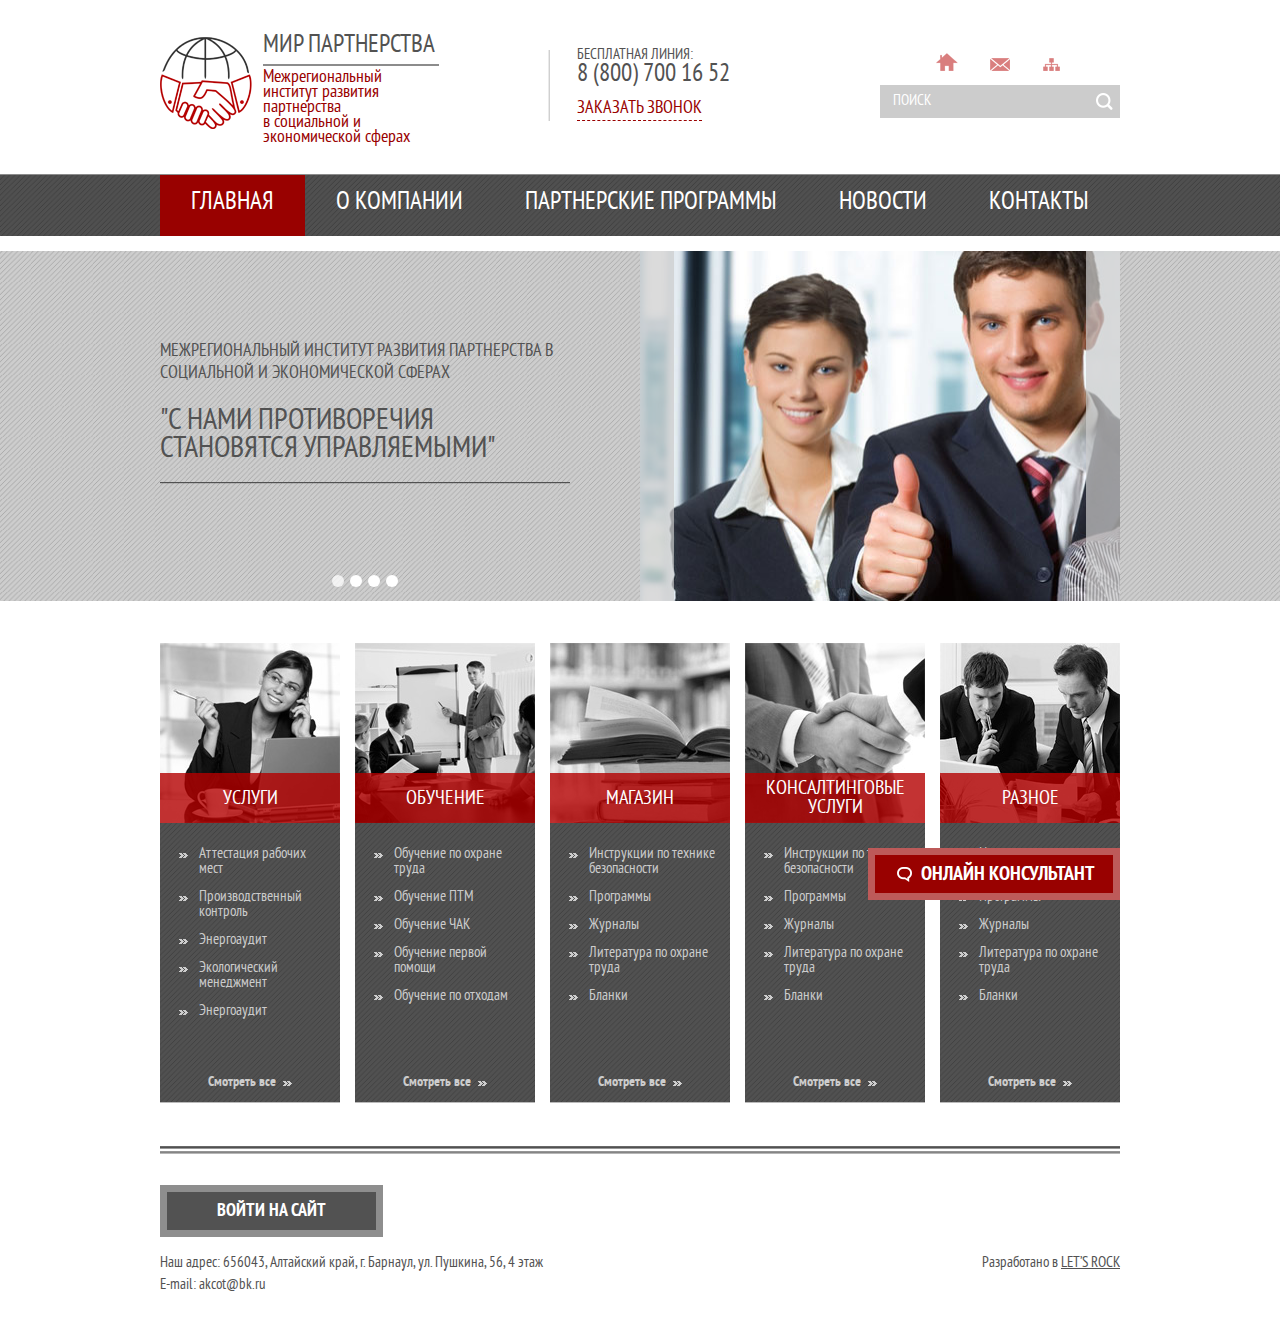
<file: index.html>
﻿<!DOCTYPE html>
<html>
<head>
	<title>Мир партнерства</title>
	<meta http-equiv="content-type" content="text/html; charset=utf-8">
	<link href="./style.css" rel="stylesheet" type="text/css" title="compact">
	<link href="./uniform.css" rel="stylesheet" type="text/css" title="compact">
	<script type="text/javascript" src="./js/jquery.js"></script>
	<script type="text/javascript" src="./js/slides.js"></script>
	<script type="text/javascript" src="./js/uniform.js"></script>
	<script type="text/javascript" src="./js/dynamic.js"></script>
</head>
<body>
	<div class="wrapper">
		<div class="header">
			<a href="#" class="logo">
				<img src="./images/logo.png" width="92" height="92" alt="">
				<h3>Мир партнерства</h3>
				<p>Межрегиональный институт развития партнерства<br> в социальной и экономической сферах</p>
			</a>
			<div class="call">
				<h3><span>Бесплатная линия:</span> 8 (800) 700 16 52</h3>
				<p><a href="#">Заказать звонок</a></p>
			</div>
			<ul class="favicon">
				<li><a href="#"><img src="./images/home_icon.png" width="22" height="18" alt=""></a></li>
				<li><a href="#"><img src="./images/mail_icon.png" width="20" height="13" alt=""></a></li>
				<li><a href="#"><img src="./images/map_icon.png" width="17" height="13" alt=""></a></li>
			</ul>
			<div class="search">
				<p><input type="text" placeholder="Поиск"></p>
				<button class="submit"></button>
			</div>
		</div>
		<div class="menu">
			<ul>
				<li class="active"><a href="#">Главная</a></li>
				<li><a href="#">О компании</a></li>
				<li><a href="#">Партнерские программы</a></li>
				<li><a href="#">Новости</a></li>
				<li><a href="#">Контакты</a></li>
			</ul>
		</div>
		<div class="slider">
			<div>
				<div class="container">
					<div>
						<div class="information">
							<p>Межрегиональный институт развития партнерства в социальной и экономической сферах</p>
							<h3>"С нами противоречия становятся управляемыми"</h3>
						</div>
						<div class="picture">
							<img src="./images/slide1.jpg" width="480" height="350" alt="">
						</div>
					</div>
					<div>
						<div class="information">
							<p>Межрегиональный институт развития партнерства в социальной и экономической сферах</p>
							<h3>"С нами противоречия становятся управляемыми"</h3>
						</div>
						<div class="picture">
							<img src="./images/slide2.jpg" width="480" height="350" alt="">
						</div>
					</div>
					<div>
						<div class="information">
							<p>Межрегиональный институт развития партнерства в социальной и экономической сферах</p>
							<h3>"С нами противоречия становятся управляемыми"</h3>
						</div>
						<div class="picture">
							<img src="./images/slide1.jpg" width="480" height="350" alt="">
						</div>
					</div>
					<div>
						<div class="information">
							<p>Межрегиональный институт развития партнерства в социальной и экономической сферах</p>
							<h3>"С нами противоречия становятся управляемыми"</h3>
						</div>
						<div class="picture">
							<img src="./images/slide2.jpg" width="480" height="350" alt="">
						</div>
					</div>
				</div>
			</div>
		</div>
		<div class="service">
			<div>
				<div>
					<img src="./images/service_picture1.jpg" width="180" height="180" alt="">
					<div><p>Услуги</p></div>
				</div>
				<ul>
					<li><a href="#">Аттестация рабочих мест</a></li>
					<li><a href="#">Производственный контроль</a></li>
					<li><a href="#">Энергоаудит</a></li>
					<li><a href="#">Экологический менеджмент</a></li>
					<li><a href="#">Энергоаудит</a></li>
				</ul>
				<h5><span><a href="#">Смотреть все</a></span></h5>
			</div>
			<div>
				<div>
					<img src="./images/service_picture2.jpg" width="180" height="180" alt="">
					<div><p>Обучение</p></div>
				</div>
				<ul>
					<li><a href="#">Обучение по охране труда</a></li>
					<li><a href="#">Обучение ПТМ</a></li>
					<li><a href="#">Обучение ЧАК</a></li>
					<li><a href="#">Обучение первой помощи</a></li>
					<li><a href="#">Обучение по отходам</a></li>
				</ul>
				<h5><span><a href="#">Смотреть все</a></span></h5>
			</div>
			<div>
				<div>
					<img src="./images/service_picture3.jpg" width="180" height="180" alt="">
					<div><p>Магазин</p></div>
				</div>
				<ul>
					<li><a href="#">Инструкции по технике безопасности</a></li>
					<li><a href="#">Программы</a></li>
					<li><a href="#">Журналы</a></li>
					<li><a href="#">Литература по охране труда</a></li>
					<li><a href="#">Бланки</a></li>
				</ul>
				<h5><span><a href="#">Смотреть все</a></span></h5>
			</div>
			<div>
				<div>
					<img src="./images/service_picture4.jpg" width="180" height="180" alt="">
					<div><p>Консалтинговые услуги</p></div>
				</div>
				<ul>
					<li><a href="#">Инструкции по технике безопасности</a></li>
					<li><a href="#">Программы</a></li>
					<li><a href="#">Журналы</a></li>
					<li><a href="#">Литература по охране труда</a></li>
					<li><a href="#">Бланки</a></li>
				</ul>
				<h5><span><a href="#">Смотреть все</a></span></h5>
			</div>
			<div>
				<div>
					<img src="./images/service_picture5.jpg" width="180" height="180" alt="">
					<div><p>Разное</p></div>
				</div>
				<ul>
					<li><a href="#">Инструкции по технике безопасности</a></li>
					<li><a href="#">Программы</a></li>
					<li><a href="#">Журналы</a></li>
					<li><a href="#">Литература по охране труда</a></li>
					<li><a href="#">Бланки</a></li>
				</ul>
				<h5><span><a href="#">Смотреть все</a></span></h5>
			</div>
		</div>
		<div class="clear"></div>
	</div>
	<div class="footer">
		<button class="enter">Войти на сайт</button>
		<div class="contacts">
			<p>Наш адрес: 656043, Алтайский край, г. Барнаул, ул. Пушкина, 56, 4 этаж</p>
			<p>E-mail: akcot@bk.ru</p>
		</div>
		<p class="author">Разработано в <a href="#">Let’s Rock</a></p>
	</div>
	<button class="consultant"><span>Онлайн консультант</span></button>
	<div class="fade"></div>
	<div class="enter">
		<div>
			<p><a href="#" id="partner"><span>Вход для партнеров</span></a></p>
			<p><a href="#" id="employer"><span>Вход для сотрудников</span></a></p>
			<p><a href="#" id="agent"><span>Вход для агентов</span></a></p>
		</div>
	</div>
	<div class="popup partner">
		<div>
			<h3>Вход для партнеров</h3>
			<p><input type="text" placeholder="Логин"></p>
			<p><input type="text" placeholder="Пароль"></p>
			<h6><a href="#">Забыли пароль?</a></h6>
			<button class="submit"><span>Войти</span></button>
		</div>
	</div>
	<div class="popup employer">
		<div>
			<h3>Вход для сотрудников</h3>
			<p><input type="text" placeholder="Логин"></p>
			<p><input type="text" placeholder="Пароль"></p>
			<h6><a href="#">Забыли пароль?</a></h6>
			<button class="submit"><span>Войти</span></button>
		</div>
	</div>
	<div class="popup agent">
		<div>
			<h3>Вход для агентов</h3>
			<p><input type="text" placeholder="Логин"></p>
			<p><input type="text" placeholder="Пароль"></p>
			<h6><a href="#">Забыли пароль?</a></h6>
			<button class="submit"><span>Войти</span></button>
		</div>
	</div>
	<div class="callme">
		<div>
			<p><span>Как в вам обращаться <em>*</em></span> <input type="text"></p>
			<p>
				<span>Тема обращения <em>*</em></span>
				<select>
					<option></option>
					<option>Тема 1</option>
					<option>Тема 2</option>
				</select>
			</p>
			<p><span>Местонаходжение (регион/район) <em>*</em></span> <textarea cols="60" rows="3"></textarea></p>
			<p><span>Телефон <em>*</em></span> <input type="text"></p>
			<div><button class="submit">Заказать звонок</button></div>
		</div>
	</div>
</body>
</html>
</file>
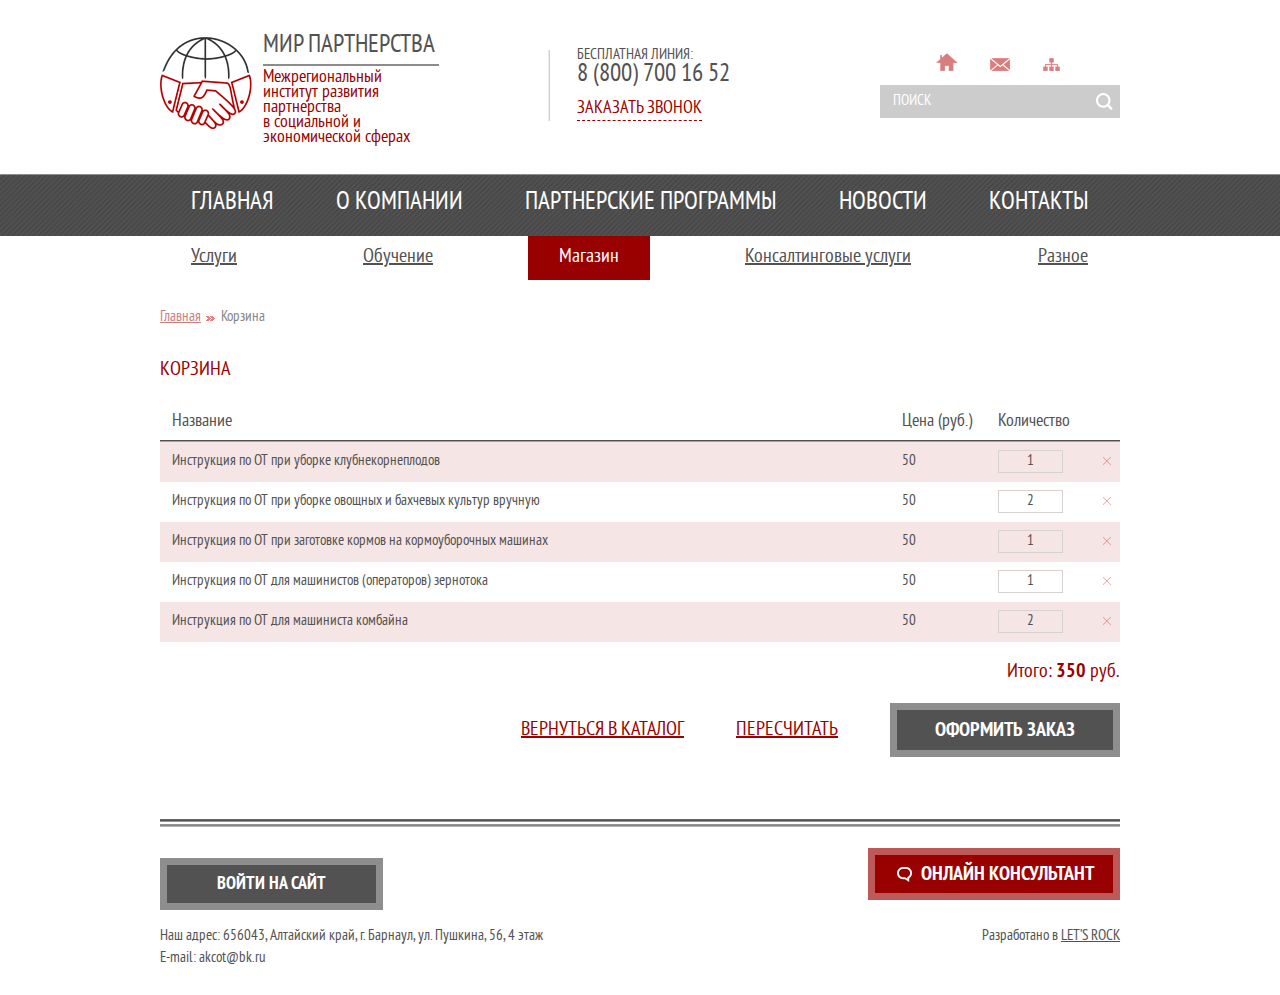
<file: basket.html>
﻿<!DOCTYPE html>
<html>
<head>
	<title>Мир партнерства</title>
	<meta http-equiv="content-type" content="text/html; charset=utf-8">
	<link href="./style.css" rel="stylesheet" type="text/css" title="compact">
	<script type="text/javascript" src="./js/jquery.js"></script>
	<script type="text/javascript" src="./js/dynamic.js"></script>
</head>
<body>
	<div class="wrapper">
		<div class="header">
			<a href="#" class="logo">
				<img src="./images/logo.png" width="92" height="92" alt="">
				<h3>Мир партнерства</h3>
				<p>Межрегиональный институт развития партнерства<br> в социальной и экономической сферах</p>
			</a>
			<div class="call">
				<h3><span>Бесплатная линия:</span> 8 (800) 700 16 52</h3>
				<p><a href="#">Заказать звонок</a></p>
			</div>
			<ul class="favicon">
				<li><a href="#"><img src="./images/home_icon.png" width="22" height="18" alt=""></a></li>
				<li><a href="#"><img src="./images/mail_icon.png" width="20" height="13" alt=""></a></li>
				<li><a href="#"><img src="./images/map_icon.png" width="17" height="13" alt=""></a></li>
			</ul>
			<div class="search">
				<p><input type="text" placeholder="Поиск"></p>
				<button class="submit"></button>
			</div>
		</div>
		<div class="menu">
			<ul>
				<li><a href="#">Главная</a></li>
				<li><a href="#">О компании</a></li>
				<li><a href="#">Партнерские программы</a></li>
				<li><a href="#">Новости</a></li>
				<li><a href="#">Контакты</a></li>
			</ul>
		</div>
		<div class="submenu">
			<ul>
				<li><a href="#">Услуги</a></li>
				<li><a href="#">Обучение</a></li>
				<li class="active"><a href="#">Магазин</a></li>
				<li><a href="#">Консалтинговые услуги</a></li>
				<li><a href="#">Разное</a></li>
			</ul>
		</div>
		<div class="content">
			<ul class="breadcrumbs">
				<li><a href="#">Главная</a></li>
				<li>Корзина</li>
			</ul>
			<h1>Корзина</h1>
			<div class="basket">
				<table>
					<tr>
						<th class="title">Название</th>
						<th class="price">Цена (руб.)</th>
						<th class="quantity">Количество</th>
					</tr>
					<tr>
						<td>Инструкция по ОТ при уборке клубнекорнеплодов</td>
						<td>50</td>
						<td><input type="text" value="1"> <button class="remove"></button></td>
					</tr>
					<tr>
						<td>Инструкция по ОТ при уборке овощных и бахчевых культур вручную</td>
						<td>50</td>
						<td><input type="text" value="2"> <button class="remove"></button></td>
					</tr>
					<tr>
						<td>Инструкция по ОТ при заготовке кормов на кормоуборочных машинах</td>
						<td>50</td>
						<td><input type="text" value="1"> <button class="remove"></button></td>
					</tr>
					<tr>
						<td>Инструкция по ОТ для машинистов (операторов) зернотока</td>
						<td>50</td>
						<td><input type="text" value="1"> <button class="remove"></button></td>
					</tr>
					<tr>
						<td>Инструкция по ОТ для машиниста комбайна</td>
						<td>50</td>
						<td><input type="text" value="2"> <button class="remove"></button></td>
					</tr>
				</table>
				<h2>Итого: <strong>350</strong> руб.</h2>
				<div>
					<div>
						<p><a href="#">Вернуться в каталог</a></p>
						<p><a href="#">Пересчитать</a></p>
						<button class="submit">Оформить заказ</button>
					</div>
				</div>
			</div>
		</div>
		<div class="clear"></div>
	</div>
	<div class="footer">
		<button class="enter">Войти на сайт</button>
		<div class="contacts">
			<p>Наш адрес: 656043, Алтайский край, г. Барнаул, ул. Пушкина, 56, 4 этаж</p>
			<p>E-mail: akcot@bk.ru</p>
		</div>
		<p class="author">Разработано в <a href="#">Let’s Rock</a></p>
	</div>
	<button class="consultant"><span>Онлайн консультант</span></button>
	<div class="fade"></div>
	<div class="enter">
		<div>
			<p><a href="#" id="partner"><span>Вход для партнеров</span></a></p>
			<p><a href="#" id="employer"><span>Вход для сотрудников</span></a></p>
			<p><a href="#" id="agent"><span>Вход для агентов</span></a></p>
		</div>
	</div>
	<div class="popup partner">
		<div>
			<h3>Вход для партнеров</h3>
			<p><input type="text" placeholder="Логин"></p>
			<p><input type="text" placeholder="Пароль"></p>
			<h6><a href="#">Забыли пароль?</a></h6>
			<button class="submit"><span>Войти</span></button>
		</div>
	</div>
	<div class="popup employer">
		<div>
			<h3>Вход для сотрудников</h3>
			<p><input type="text" placeholder="Логин"></p>
			<p><input type="text" placeholder="Пароль"></p>
			<h6><a href="#">Забыли пароль?</a></h6>
			<button class="submit"><span>Войти</span></button>
		</div>
	</div>
	<div class="popup agent">
		<div>
			<h3>Вход для агентов</h3>
			<p><input type="text" placeholder="Логин"></p>
			<p><input type="text" placeholder="Пароль"></p>
			<h6><a href="#">Забыли пароль?</a></h6>
			<button class="submit"><span>Войти</span></button>
		</div>
	</div>
</body>
</html>
</file>
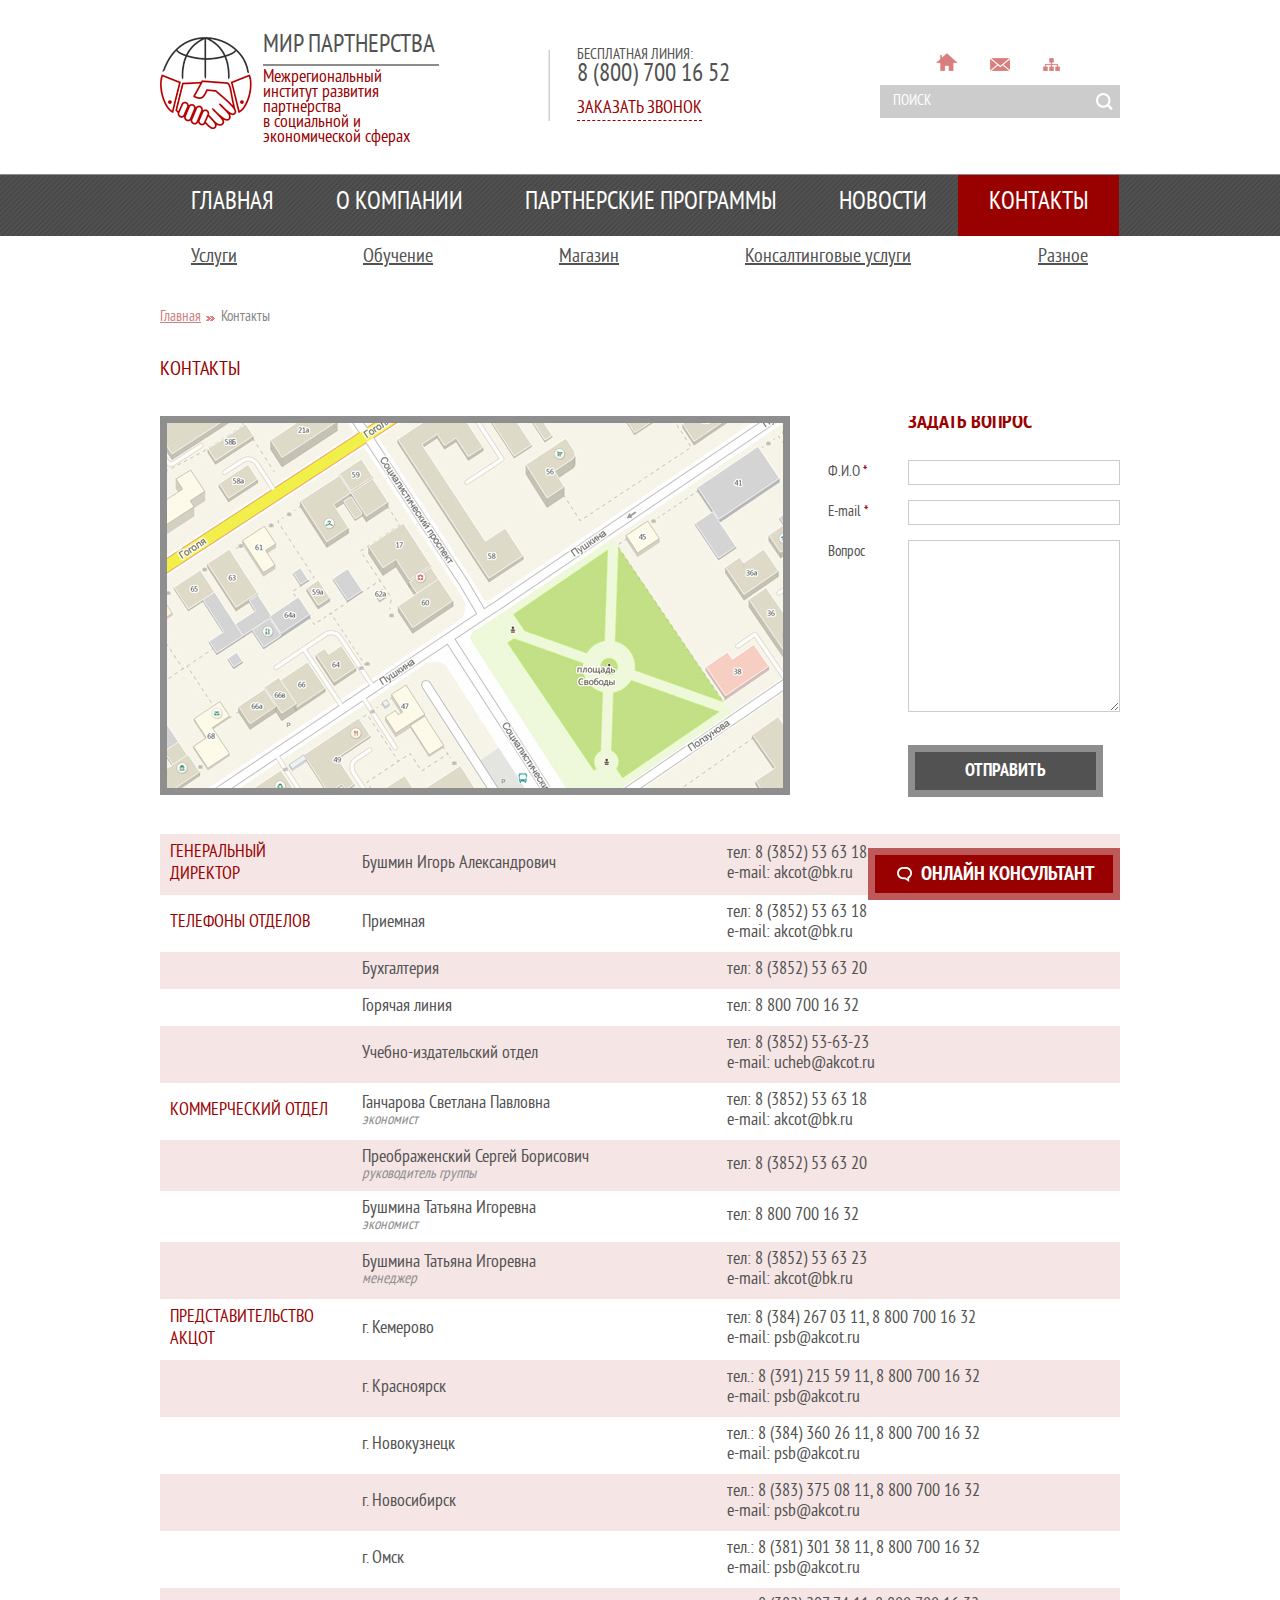
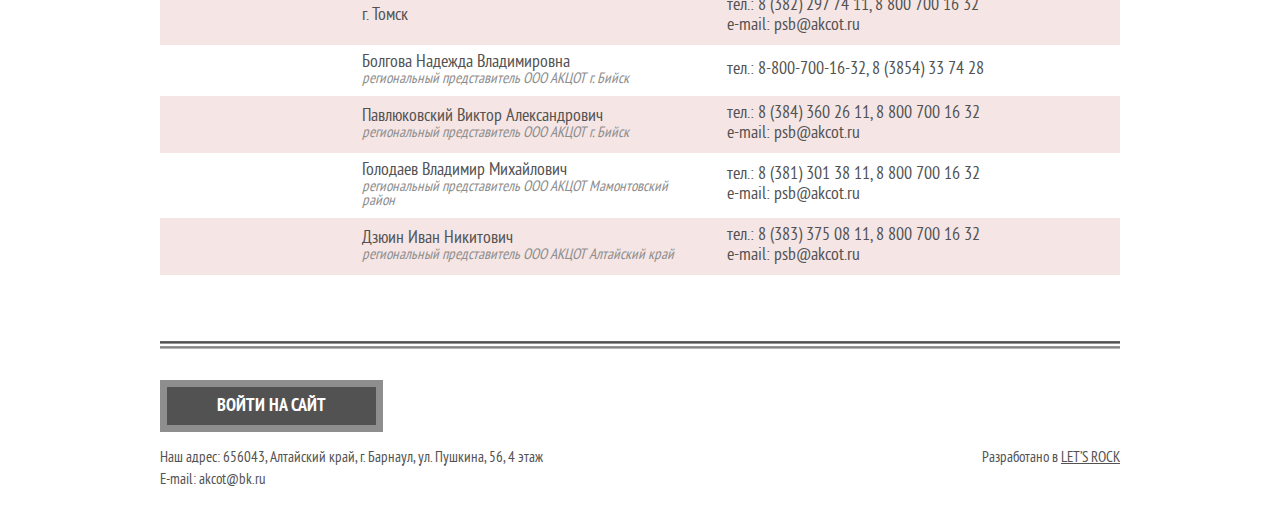
<file: contacts.html>
﻿<!DOCTYPE html>
<html>
<head>
	<title>Мир партнерства</title>
	<meta http-equiv="content-type" content="text/html; charset=utf-8">
	<link href="./style.css" rel="stylesheet" type="text/css" title="compact">
	<script type="text/javascript" src="./js/jquery.js"></script>
	<script type="text/javascript" src="./js/dynamic.js"></script>
</head>
<body>
	<div class="wrapper">
		<div class="header">
			<a href="#" class="logo">
				<img src="./images/logo.png" width="92" height="92" alt="">
				<h3>Мир партнерства</h3>
				<p>Межрегиональный институт развития партнерства<br> в социальной и экономической сферах</p>
			</a>
			<div class="call">
				<h3><span>Бесплатная линия:</span> 8 (800) 700 16 52</h3>
				<p><a href="#">Заказать звонок</a></p>
			</div>
			<ul class="favicon">
				<li><a href="#"><img src="./images/home_icon.png" width="22" height="18" alt=""></a></li>
				<li><a href="#"><img src="./images/mail_icon.png" width="20" height="13" alt=""></a></li>
				<li><a href="#"><img src="./images/map_icon.png" width="17" height="13" alt=""></a></li>
			</ul>
			<div class="search">
				<p><input type="text" placeholder="Поиск"></p>
				<button class="submit"></button>
			</div>
		</div>
		<div class="menu">
			<ul>
				<li><a href="#">Главная</a></li>
				<li><a href="#">О компании</a></li>
				<li><a href="#">Партнерские программы</a></li>
				<li><a href="#">Новости</a></li>
				<li class="active"><a href="#">Контакты</a></li>
			</ul>
		</div>
		<div class="submenu">
			<ul>
				<li><a href="#">Услуги</a></li>
				<li><a href="#">Обучение</a></li>
				<li><a href="#">Магазин</a></li>
				<li><a href="#">Консалтинговые услуги</a></li>
				<li><a href="#">Разное</a></li>
			</ul>
		</div>
		<div class="content">
			<ul class="breadcrumbs">
				<li><a href="#">Главная</a></li>
				<li>Контакты</li>
			</ul>
			<h1>Контакты</h1>
			<div class="map">
				<div class="view">
					<img src="./images/map.jpg" width="616" height="365" alt="">
				</div>
				<div class="ask">
					<h3>Задать вопрос</h3>
					<p><span>Ф.И.О <em>*</em></span> <input type="text"></p>
					<p><span>E-mail <em>*</em></span> <input type="text"></p>
					<p><span>Вопрос</span> <textarea cols="80"></textarea></p>
					<button class="submit">Отправить</button>
				</div>
			</div>
			<table class="contacts">
				<tr>
					<th class="title">Генеральный директор</th>
					<td class="name">Бушмин Игорь Александрович</td>
					<td class="data">
						<span>тел: 8 (3852) 53 63 18</span>
						<span>e-mail: akcot@bk.ru</span>
					</td>
				</tr>
				<tr>
					<th class="title">Телефоны отделов</th>
					<td class="name">Приемная</td>
					<td class="data">
						<span>тел: 8 (3852) 53 63 18</span>
						<span>e-mail: akcot@bk.ru</span>
					</td>
				</tr>
				<tr>
					<th class="title"></th>
					<td class="name">Бухгалтерия</td>
					<td class="data">
						<span>тел: 8 (3852) 53 63 20</span>
					</td>
				</tr>
				<tr>
					<th class="title"></th>
					<td class="name">Горячая линия</td>
					<td class="data">
						<span>тел: 8 800 700 16 32</span>
					</td>
				</tr>
				<tr>
					<th class="title"></th>
					<td class="name">Учебно-издательский отдел</td>
					<td class="data">
						<span>тел: 8 (3852) 53-63-23</span>
						<span>e-mail: ucheb@akcot.ru</span>
					</td>
				</tr>
				<tr>
					<th class="title">Коммерческий отдел</th>
					<td class="name">Ганчарова Светлана Павловна <em>экономист</em></td>
					<td class="data">
						<span>тел: 8 (3852) 53 63 18</span>
						<span>e-mail: akcot@bk.ru</span>
					</td>
				</tr>
				<tr>
					<th class="title"></th>
					<td class="name">Преображенский Сергей Борисович <em>руководитель группы</em></td>
					<td class="data">
						<span>тел: 8 (3852) 53 63 20</span>
					</td>
				</tr>
				<tr>
					<th class="title"></th>
					<td class="name">Бушмина Татьяна Игоревна <em>экономист</em></td>
					<td class="data">
						<span>тел: 8 800 700 16 32</span>
					</td>
				</tr>
				<tr>
					<th class="title"></th>
					<td class="name">Бушмина Татьяна Игоревна <em>менеджер</em></td>
					<td class="data">
						<span>тел: 8 (3852) 53 63 23</span>
						<span>e-mail: akcot@bk.ru</span>
					</td>
				</tr>
				<tr>
					<th class="title">Представительство Акцот</th>
					<td class="name">г. Кемерово</td>
					<td class="data">
						<span>тел: 8 (384) 267 03 11, 8 800 700 16 32</span>
						<span>e-mail: psb@akcot.ru</span>
					</td>
				</tr>
				<tr>
					<th class="title"></th>
					<td class="name">г. Красноярск</td>
					<td class="data">
						<span>тел.: 8 (391) 215 59 11, 8 800 700 16 32</span>
						<span>e-mail: psb@akcot.ru</span>
					</td>
				</tr>
				<tr>
					<th class="title"></th>
					<td class="name">г. Новокузнецк</td>
					<td class="data">
						<span>тел.: 8 (384) 360 26 11, 8 800 700 16 32</span>
						<span>e-mail: psb@akcot.ru</span>
					</td>
				</tr>
				<tr>
					<th class="title"></th>
					<td class="name">г. Новосибирск</td>
					<td class="data">
						<span>тел.: 8 (383) 375 08 11, 8 800 700 16 32</span>
						<span>e-mail: psb@akcot.ru</span>
					</td>
				</tr>
				<tr>
					<th class="title"></th>
					<td class="name">г. Омск</td>
					<td class="data">
						<span>тел.: 8 (381) 301 38 11, 8 800 700 16 32</span>
						<span>e-mail: psb@akcot.ru</span>
					</td>
				</tr>
				<tr>
					<th class="title"></th>
					<td class="name">г. Томск</td>
					<td class="data">
						<span>тел.: 8 (382) 297 74 11, 8 800 700 16 32</span>
						<span>e-mail: psb@akcot.ru</span>
					</td>
				</tr>
				<tr>
					<th class="title"></th>
					<td class="name">Болгова Надежда Владимировна <em>региональный представитель ООО АКЦОТ г. Бийск</em></td>
					<td class="data">
						<span>тел.: 8-800-700-16-32, 8 (3854) 33 74 28</span>
					</td>
				</tr>
				<tr>
					<th class="title"></th>
					<td class="name">Павлюковский Виктор Александрович <em>региональный представитель ООО АКЦОТ г. Бийск</em></td>
					<td class="data">
						<span>тел.: 8 (384) 360 26 11, 8 800 700 16 32</span>
						<span>e-mail: psb@akcot.ru</span>
					</td>
				</tr>
				<tr>
					<th class="title"></th>
					<td class="name">Голодаев Владимир Михайлович <em>региональный представитель ООО АКЦОТ Мамонтовский район</em></td>
					<td class="data">
						<span>тел.: 8 (381) 301 38 11, 8 800 700 16 32</span>
						<span>e-mail: psb@akcot.ru</span>
					</td>
				</tr>
				<tr>
					<th class="title"></th>
					<td class="name">Дзюин Иван Никитович <em>региональный представитель ООО АКЦОТ Алтайский край</em></td>
					<td class="data">
						<span>тел.: 8 (383) 375 08 11, 8 800 700 16 32</span>
						<span>e-mail: psb@akcot.ru</span>
					</td>
				</tr>
			</table>
		</div>
		<div class="clear"></div>
	</div>
	<div class="footer">
		<button class="enter">Войти на сайт</button>
		<div class="contacts">
			<p>Наш адрес: 656043, Алтайский край, г. Барнаул, ул. Пушкина, 56, 4 этаж</p>
			<p>E-mail: akcot@bk.ru</p>
		</div>
		<p class="author">Разработано в <a href="#">Let’s Rock</a></p>
	</div>
	<button class="consultant"><span>Онлайн консультант</span></button>
	<div class="fade"></div>
	<div class="enter">
		<div>
			<p><a href="#" id="partner"><span>Вход для партнеров</span></a></p>
			<p><a href="#" id="employer"><span>Вход для сотрудников</span></a></p>
			<p><a href="#" id="agent"><span>Вход для агентов</span></a></p>
		</div>
	</div>
	<div class="popup partner">
		<div>
			<h3>Вход для партнеров</h3>
			<p><input type="text" placeholder="Логин"></p>
			<p><input type="text" placeholder="Пароль"></p>
			<h6><a href="#">Забыли пароль?</a></h6>
			<button class="submit"><span>Войти</span></button>
		</div>
	</div>
	<div class="popup employer">
		<div>
			<h3>Вход для сотрудников</h3>
			<p><input type="text" placeholder="Логин"></p>
			<p><input type="text" placeholder="Пароль"></p>
			<h6><a href="#">Забыли пароль?</a></h6>
			<button class="submit"><span>Войти</span></button>
		</div>
	</div>
	<div class="popup agent">
		<div>
			<h3>Вход для агентов</h3>
			<p><input type="text" placeholder="Логин"></p>
			<p><input type="text" placeholder="Пароль"></p>
			<h6><a href="#">Забыли пароль?</a></h6>
			<button class="submit"><span>Войти</span></button>
		</div>
	</div>
</body>
</html>
</file>
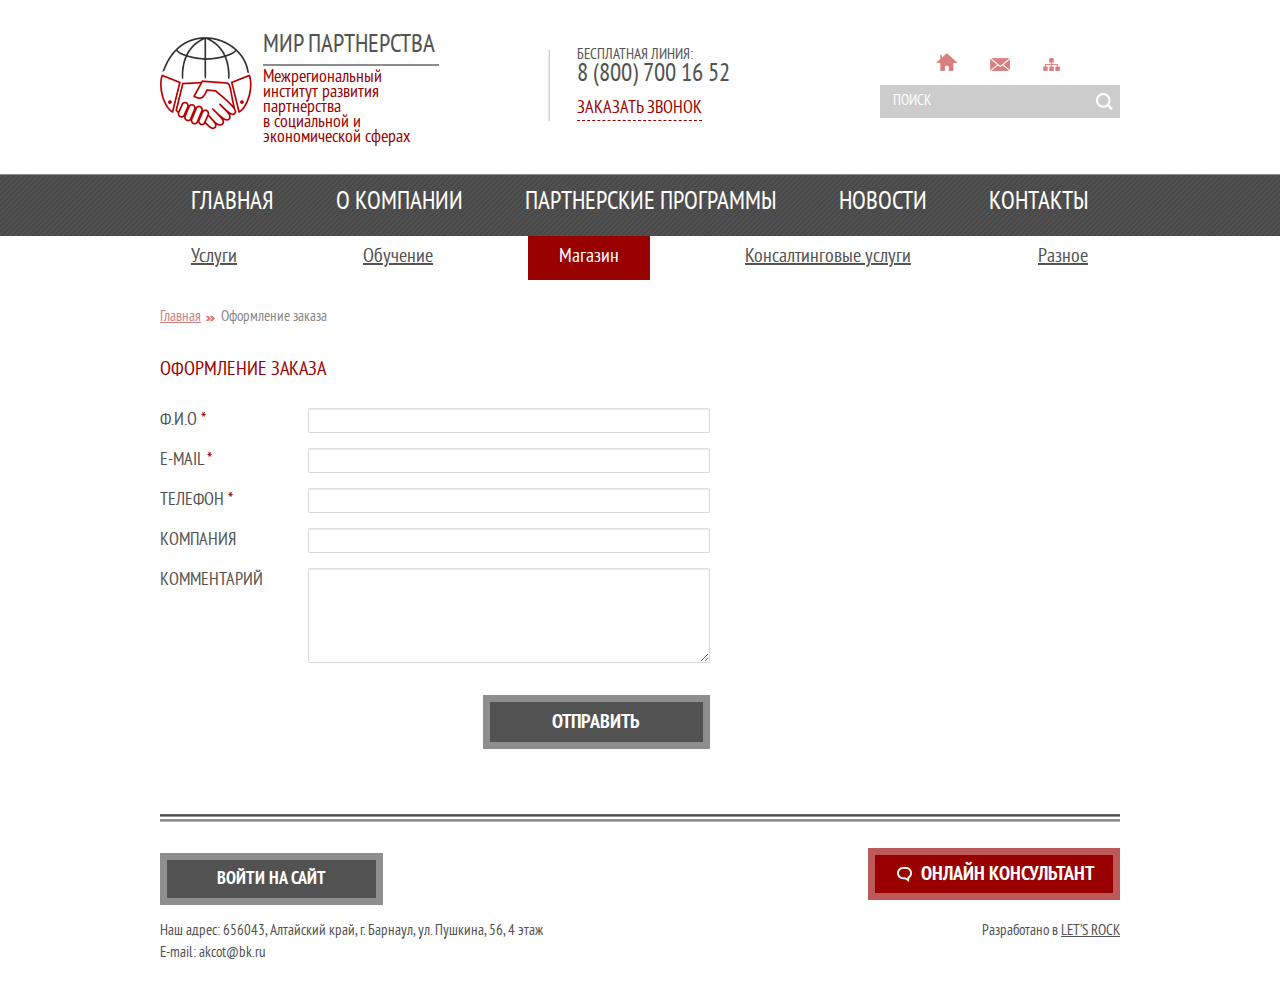
<file: form.html>
﻿<!DOCTYPE html>
<html>
<head>
	<title>Мир партнерства</title>
	<meta http-equiv="content-type" content="text/html; charset=utf-8">
	<link href="./style.css" rel="stylesheet" type="text/css" title="compact">
	<script type="text/javascript" src="./js/jquery.js"></script>
	<script type="text/javascript" src="./js/dynamic.js"></script>
</head>
<body>
	<div class="wrapper">
		<div class="header">
			<a href="#" class="logo">
				<img src="./images/logo.png" width="92" height="92" alt="">
				<h3>Мир партнерства</h3>
				<p>Межрегиональный институт развития партнерства<br> в социальной и экономической сферах</p>
			</a>
			<div class="call">
				<h3><span>Бесплатная линия:</span> 8 (800) 700 16 52</h3>
				<p><a href="#">Заказать звонок</a></p>
			</div>
			<ul class="favicon">
				<li><a href="#"><img src="./images/home_icon.png" width="22" height="18" alt=""></a></li>
				<li><a href="#"><img src="./images/mail_icon.png" width="20" height="13" alt=""></a></li>
				<li><a href="#"><img src="./images/map_icon.png" width="17" height="13" alt=""></a></li>
			</ul>
			<div class="search">
				<p><input type="text" placeholder="Поиск"></p>
				<button class="submit"></button>
			</div>
		</div>
		<div class="menu">
			<ul>
				<li><a href="#">Главная</a></li>
				<li><a href="#">О компании</a></li>
				<li><a href="#">Партнерские программы</a></li>
				<li><a href="#">Новости</a></li>
				<li><a href="#">Контакты</a></li>
			</ul>
		</div>
		<div class="submenu">
			<ul>
				<li><a href="#">Услуги</a></li>
				<li><a href="#">Обучение</a></li>
				<li class="active"><a href="#">Магазин</a></li>
				<li><a href="#">Консалтинговые услуги</a></li>
				<li><a href="#">Разное</a></li>
			</ul>
		</div>
		<div class="content">
			<ul class="breadcrumbs">
				<li><a href="#">Главная</a></li>
				<li>Оформление заказа</li>
			</ul>
			<h1>Оформление заказа</h1>
			<div class="form">
				<p><span>Ф.И.О <em>*</em></span> <input type="text"></p>
				<p><span>E-mail <em>*</em></span> <input type="text"></p>
				<p><span>Телефон <em>*</em></span> <input type="text"></p>
				<p><span>Компания</span> <input type="text"></p>
				<p><span>Комментарий</span> <textarea cols="41" rows="4"></textarea></p>
				<div><button class="submit">Отправить</button></div>
			</div>
		</div>
		<div class="clear"></div>
	</div>
	<div class="footer">
		<button class="enter">Войти на сайт</button>
		<div class="contacts">
			<p>Наш адрес: 656043, Алтайский край, г. Барнаул, ул. Пушкина, 56, 4 этаж</p>
			<p>E-mail: akcot@bk.ru</p>
		</div>
		<p class="author">Разработано в <a href="#">Let’s Rock</a></p>
	</div>
	<button class="consultant"><span>Онлайн консультант</span></button>
	<div class="fade"></div>
	<div class="enter">
		<div>
			<p><a href="#" id="partner"><span>Вход для партнеров</span></a></p>
			<p><a href="#" id="employer"><span>Вход для сотрудников</span></a></p>
			<p><a href="#" id="agent"><span>Вход для агентов</span></a></p>
		</div>
	</div>
	<div class="popup partner">
		<div>
			<h3>Вход для партнеров</h3>
			<p><input type="text" placeholder="Логин"></p>
			<p><input type="text" placeholder="Пароль"></p>
			<h6><a href="#">Забыли пароль?</a></h6>
			<button class="submit"><span>Войти</span></button>
		</div>
	</div>
	<div class="popup employer">
		<div>
			<h3>Вход для сотрудников</h3>
			<p><input type="text" placeholder="Логин"></p>
			<p><input type="text" placeholder="Пароль"></p>
			<h6><a href="#">Забыли пароль?</a></h6>
			<button class="submit"><span>Войти</span></button>
		</div>
	</div>
	<div class="popup agent">
		<div>
			<h3>Вход для агентов</h3>
			<p><input type="text" placeholder="Логин"></p>
			<p><input type="text" placeholder="Пароль"></p>
			<h6><a href="#">Забыли пароль?</a></h6>
			<button class="submit"><span>Войти</span></button>
		</div>
	</div>
</body>
</html>
</file>
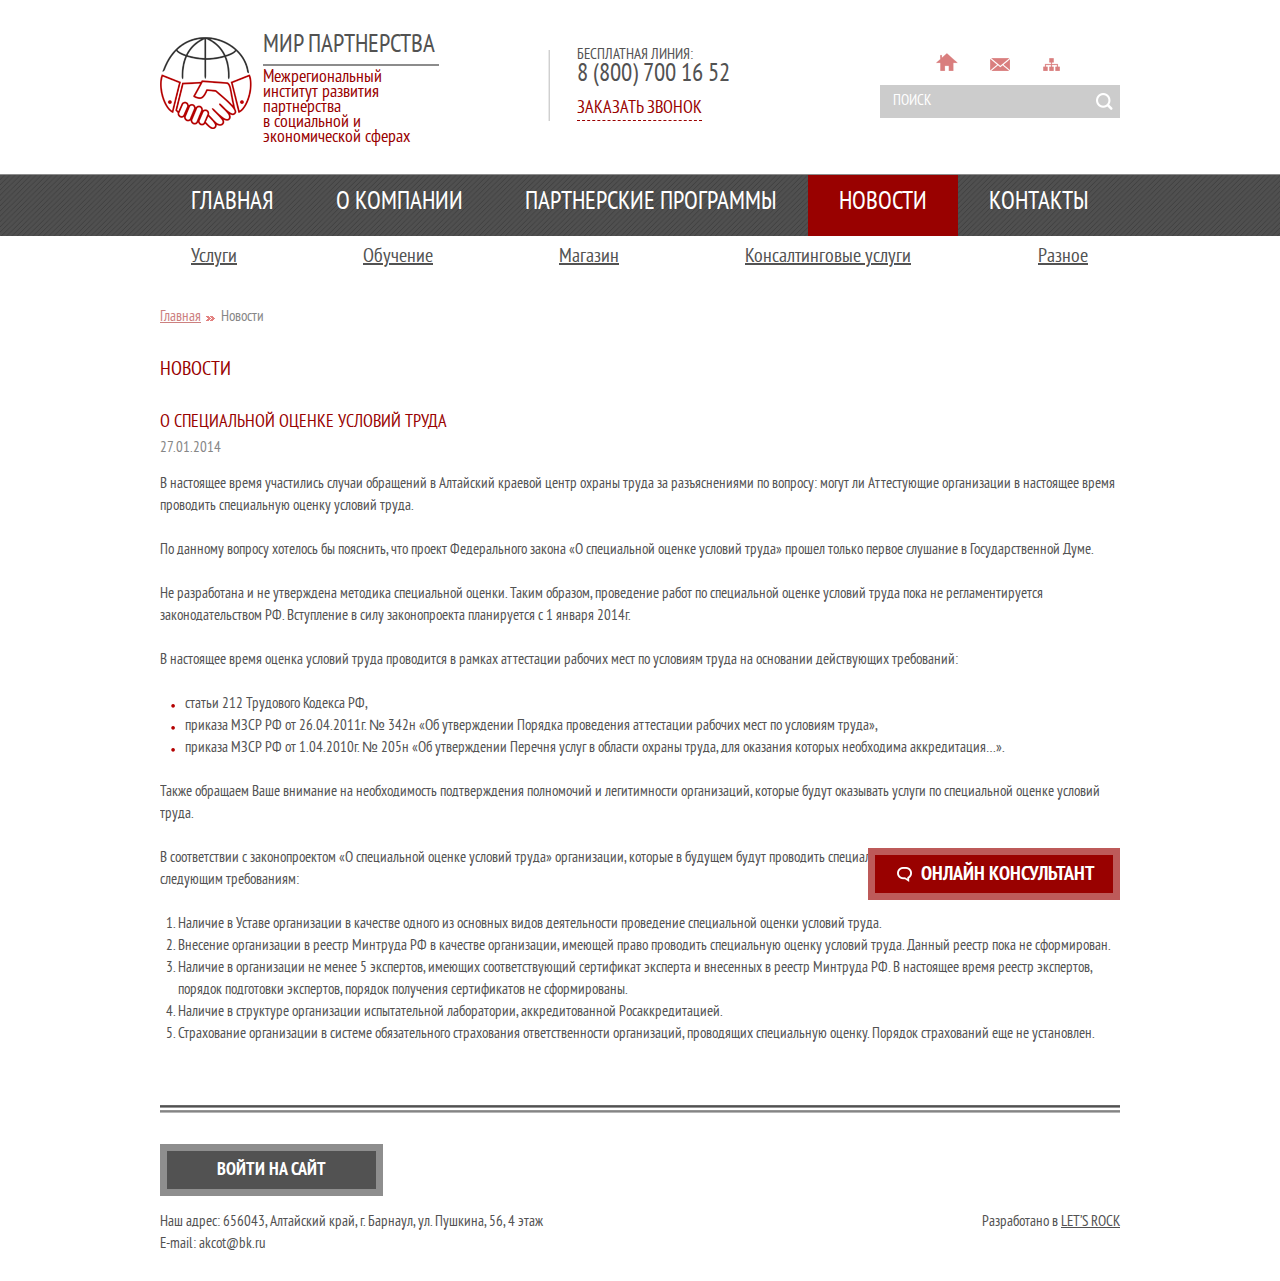
<file: new.html>
﻿<!DOCTYPE html>
<html>
<head>
	<title>Мир партнерства</title>
	<meta http-equiv="content-type" content="text/html; charset=utf-8">
	<link href="./style.css" rel="stylesheet" type="text/css" title="compact">
	<script type="text/javascript" src="./js/jquery.js"></script>
	<script type="text/javascript" src="./js/dynamic.js"></script>
</head>
<body>
	<div class="wrapper">
		<div class="header">
			<a href="#" class="logo">
				<img src="./images/logo.png" width="92" height="92" alt="">
				<h3>Мир партнерства</h3>
				<p>Межрегиональный институт развития партнерства<br> в социальной и экономической сферах</p>
			</a>
			<div class="call">
				<h3><span>Бесплатная линия:</span> 8 (800) 700 16 52</h3>
				<p><a href="#">Заказать звонок</a></p>
			</div>
			<ul class="favicon">
				<li><a href="#"><img src="./images/home_icon.png" width="22" height="18" alt=""></a></li>
				<li><a href="#"><img src="./images/mail_icon.png" width="20" height="13" alt=""></a></li>
				<li><a href="#"><img src="./images/map_icon.png" width="17" height="13" alt=""></a></li>
			</ul>
			<div class="search">
				<p><input type="text" placeholder="Поиск"></p>
				<button class="submit"></button>
			</div>
		</div>
		<div class="menu">
			<ul>
				<li><a href="#">Главная</a></li>
				<li><a href="#">О компании</a></li>
				<li><a href="#">Партнерские программы</a></li>
				<li class="active"><a href="#">Новости</a></li>
				<li><a href="#">Контакты</a></li>
			</ul>
		</div>
		<div class="submenu">
			<ul>
				<li><a href="#">Услуги</a></li>
				<li><a href="#">Обучение</a></li>
				<li><a href="#">Магазин</a></li>
				<li><a href="#">Консалтинговые услуги</a></li>
				<li><a href="#">Разное</a></li>
			</ul>
		</div>
		<div class="content">
			<ul class="breadcrumbs">
				<li><a href="#">Главная</a></li>
				<li>Новости</li>
			</ul>
			<h1>Новости</h1>
			<div class="news">
				<div>
					<h2><a href="#">О специальной оценке условий труда</a></h2>
					<h6>27.01.2014</h6>
					<p>В настоящее время участились случаи обращений в Алтайский краевой центр охраны труда за разъяснениями по вопросу: могут ли Аттестующие организации в настоящее время проводить специальную оценку условий труда.</p>
					<p>По данному вопросу хотелось бы пояснить, что проект Федерального закона «О специальной оценке условий труда» прошел только первое слушание в Государственной Думе.</p>
					<p>Не разработана и не утверждена методика специальной оценки. Таким образом, проведение работ по специальной оценке условий труда пока не регламентируется законодательством РФ. Вступление в силу законопроекта планируется с 1 января 2014г.</p>
					<p>В настоящее время оценка условий труда проводится в рамках аттестации рабочих мест по условиям труда на основании действующих требований:</p>
					<ul>
						<li>статьи 212 Трудового Кодекса РФ,</li>
						<li>приказа МЗСР РФ от 26.04.2011г. № 342н «Об утверждении Порядка проведения аттестации рабочих мест по условиям труда»,</li>
						<li>приказа МЗСР РФ от 1.04.2010г. № 205н «Об утверждении Перечня услуг в области охраны труда, для оказания которых необходима аккредитация…».</li>
					</ul>
					<p>Также обращаем Ваше внимание на необходимость подтверждения полномочий и легитимности организаций, которые будут оказывать услуги по специальной оценке условий труда.</p>
					<p>В соответствии с законопроектом «О специальной оценке условий труда» организации, которые в будущем будут проводить специальную оценку, должны будут соответствовать следующим требованиям:</p>
					<ol>
						<li>Наличие в Уставе организации в качестве одного из основных видов деятельности проведение специальной оценки условий труда.</li>
						<li>Внесение организации в реестр Минтруда РФ в качестве организации, имеющей право проводить специальную оценку условий труда. Данный реестр пока не сформирован.</li>
						<li>Наличие в организации не менее 5 экспертов, имеющих соответствующий сертификат эксперта и внесенных в реестр Минтруда РФ. В настоящее время реестр экспертов, порядок подготовки экспертов, порядок получения сертификатов не сформированы.</li>
						<li>Наличие в структуре организации испытательной лаборатории, аккредитованной Росаккредитацией.</li>
						<li>Страхование организации в системе обязательного страхования ответственности организаций, проводящих специальную оценку. Порядок страхований еще не установлен.</li>
					</ol>
				</div>
			</div>
		</div>
		<div class="clear"></div>
	</div>
	<div class="footer">
		<button class="enter">Войти на сайт</button>
		<div class="contacts">
			<p>Наш адрес: 656043, Алтайский край, г. Барнаул, ул. Пушкина, 56, 4 этаж</p>
			<p>E-mail: akcot@bk.ru</p>
		</div>
		<p class="author">Разработано в <a href="#">Let’s Rock</a></p>
	</div>
	<button class="consultant"><span>Онлайн консультант</span></button>
	<div class="fade"></div>
	<div class="enter">
		<div>
			<p><a href="#" id="partner"><span>Вход для партнеров</span></a></p>
			<p><a href="#" id="employer"><span>Вход для сотрудников</span></a></p>
			<p><a href="#" id="agent"><span>Вход для агентов</span></a></p>
		</div>
	</div>
	<div class="popup partner">
		<div>
			<h3>Вход для партнеров</h3>
			<p><input type="text" placeholder="Логин"></p>
			<p><input type="text" placeholder="Пароль"></p>
			<h6><a href="#">Забыли пароль?</a></h6>
			<button class="submit"><span>Войти</span></button>
		</div>
	</div>
	<div class="popup employer">
		<div>
			<h3>Вход для сотрудников</h3>
			<p><input type="text" placeholder="Логин"></p>
			<p><input type="text" placeholder="Пароль"></p>
			<h6><a href="#">Забыли пароль?</a></h6>
			<button class="submit"><span>Войти</span></button>
		</div>
	</div>
	<div class="popup agent">
		<div>
			<h3>Вход для агентов</h3>
			<p><input type="text" placeholder="Логин"></p>
			<p><input type="text" placeholder="Пароль"></p>
			<h6><a href="#">Забыли пароль?</a></h6>
			<button class="submit"><span>Войти</span></button>
		</div>
	</div>
</body>
</html>
</file>
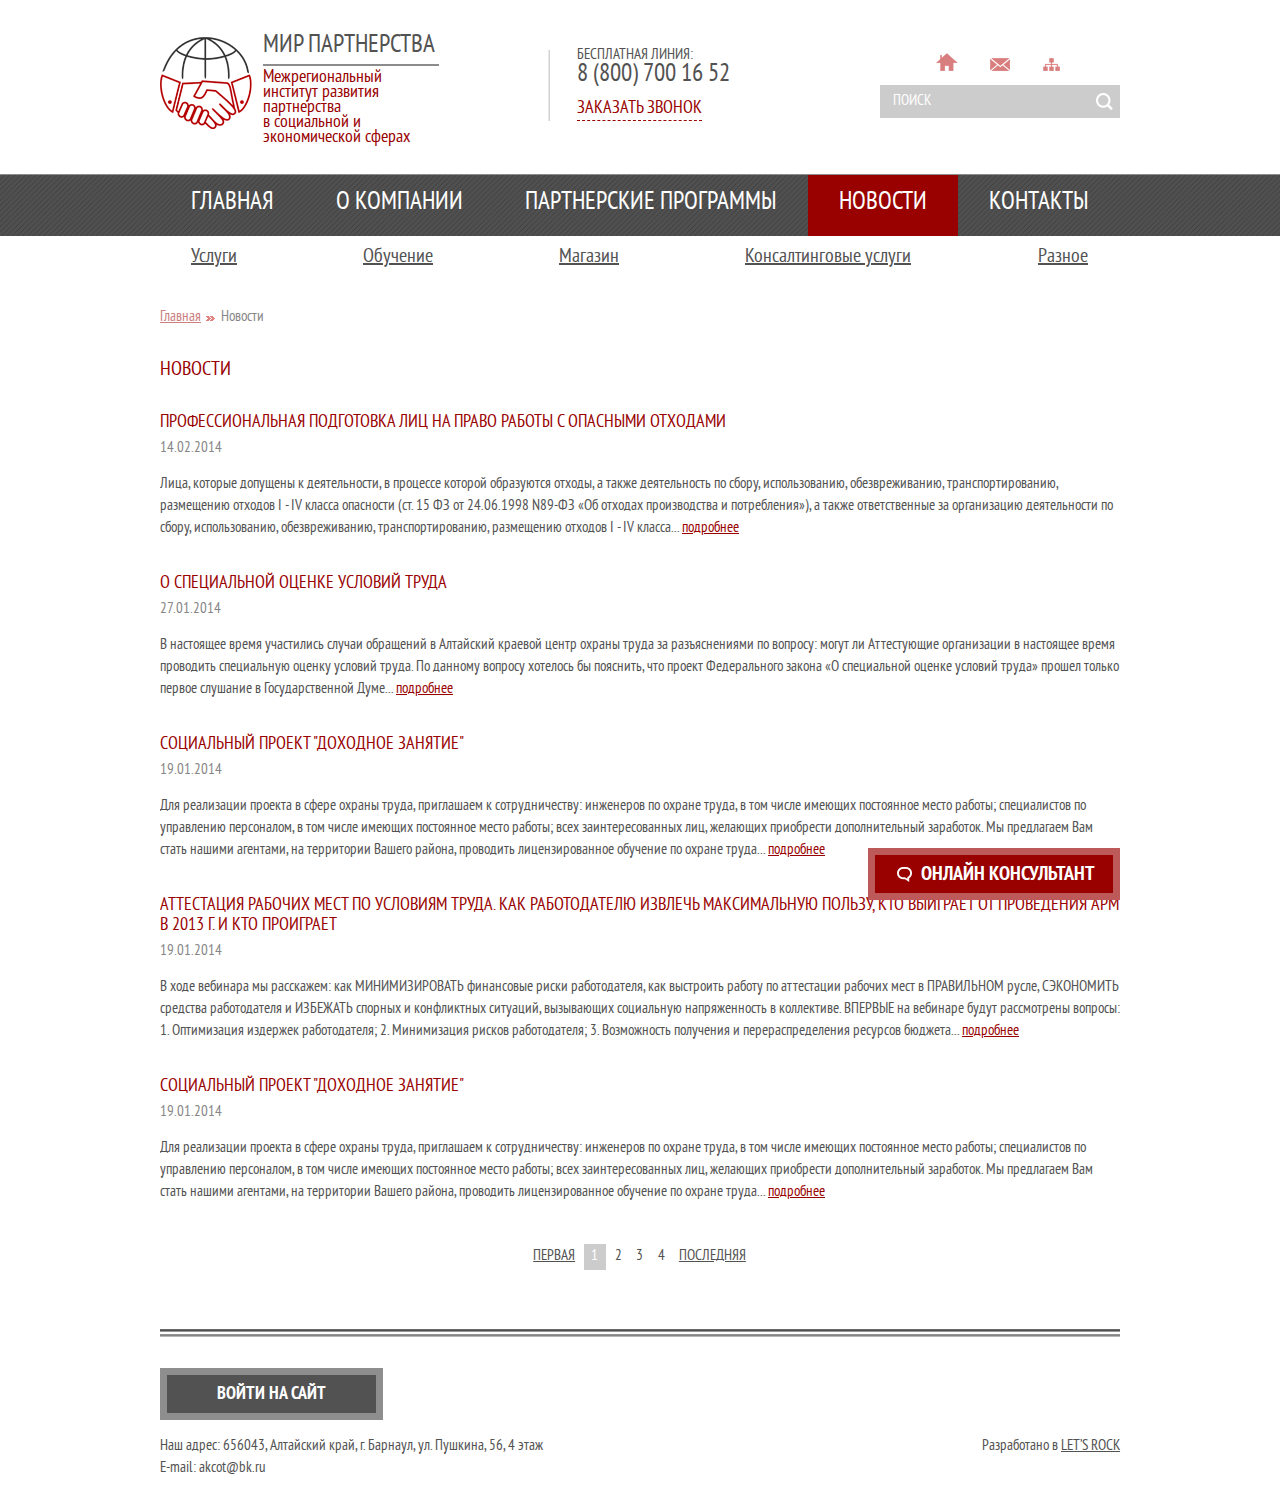
<file: news.html>
﻿<!DOCTYPE html>
<html>
<head>
	<title>Мир партнерства</title>
	<meta http-equiv="content-type" content="text/html; charset=utf-8">
	<link href="./style.css" rel="stylesheet" type="text/css" title="compact">
	<script type="text/javascript" src="./js/jquery.js"></script>
	<script type="text/javascript" src="./js/dynamic.js"></script>
</head>
<body>
	<div class="wrapper">
		<div class="header">
			<a href="#" class="logo">
				<img src="./images/logo.png" width="92" height="92" alt="">
				<h3>Мир партнерства</h3>
				<p>Межрегиональный институт развития партнерства<br> в социальной и экономической сферах</p>
			</a>
			<div class="call">
				<h3><span>Бесплатная линия:</span> 8 (800) 700 16 52</h3>
				<p><a href="#">Заказать звонок</a></p>
			</div>
			<ul class="favicon">
				<li><a href="#"><img src="./images/home_icon.png" width="22" height="18" alt=""></a></li>
				<li><a href="#"><img src="./images/mail_icon.png" width="20" height="13" alt=""></a></li>
				<li><a href="#"><img src="./images/map_icon.png" width="17" height="13" alt=""></a></li>
			</ul>
			<div class="search">
				<p><input type="text" placeholder="Поиск"></p>
				<button class="submit"></button>
			</div>
		</div>
		<div class="menu">
			<ul>
				<li><a href="#">Главная</a></li>
				<li><a href="#">О компании</a></li>
				<li><a href="#">Партнерские программы</a></li>
				<li class="active"><a href="#">Новости</a></li>
				<li><a href="#">Контакты</a></li>
			</ul>
		</div>
		<div class="submenu">
			<ul>
				<li><a href="#">Услуги</a></li>
				<li><a href="#">Обучение</a></li>
				<li><a href="#">Магазин</a></li>
				<li><a href="#">Консалтинговые услуги</a></li>
				<li><a href="#">Разное</a></li>
			</ul>
		</div>
		<div class="content">
			<ul class="breadcrumbs">
				<li><a href="#">Главная</a></li>
				<li>Новости</li>
			</ul>
			<h1>Новости</h1>
			<div class="news">
				<div>
					<h2><a href="#">Профессиональная подготовка лиц на право работы с опасными отходами</a></h2>
					<h6>14.02.2014</h6>
					<p>Лица, которые допущены к деятельности, в процессе которой образуются отходы, а также деятельность по сбору, использованию, обезвреживанию, транспортированию, размещению отходов I - IV класса опасности (ст. 15 ФЗ от 24.06.1998 N89-ФЗ «Об отходах производства и потребления»), а также ответственные за организацию деятельности по сбору, использованию, обезвреживанию, транспортированию, размещению отходов  I - IV класса... <a href="#">подробнее</a></p>
				</div>
				<div>
					<h2><a href="#">О специальной оценке условий труда</a></h2>
					<h6>27.01.2014</h6>
					<p>В настоящее время участились случаи обращений в Алтайский краевой центр охраны труда за разъяснениями по вопросу: могут ли Аттестующие организации в настоящее время проводить специальную оценку условий труда. По данному вопросу хотелось бы пояснить, что проект Федерального закона «О специальной оценке условий труда» прошел только первое слушание в Государственной Думе... <a href="#">подробнее</a></p>
				</div>
				<div>
					<h2><a href="#">Социальный проект "Доходное занятие"</a></h2>
					<h6>19.01.2014</h6>
					<p>Для реализации проекта в сфере охраны труда, приглашаем к сотрудничеству: инженеров по охране труда, в том числе имеющих постоянное место работы; специалистов по управлению персоналом, в том числе имеющих постоянное место работы; всех заинтересованных лиц, желающих приобрести дополнительный заработок. Мы предлагаем Вам стать нашими агентами, на территории Вашего района, проводить лицензированное обучение по охране труда... <a href="#">подробнее</a></p>
				</div>
				<div>
					<h2><a href="#">Аттестация рабочих мест по условиям труда. Как работодателю извлечь максимальную пользу, кто выиграет от проведения АРМ в 2013 г. и кто проиграет</a></h2>
					<h6>19.01.2014</h6>
					<p>В ходе вебинара мы расскажем: как МИНИМИЗИРОВАТЬ финансовые риски работодателя, как выстроить работу по аттестации рабочих мест в ПРАВИЛЬНОМ русле, СЭКОНОМИТЬ средства работодателя и ИЗБЕЖАТЬ спорных и конфликтных ситуаций, вызывающих социальную напряженность в коллективе. ВПЕРВЫЕ на вебинаре будут рассмотрены вопросы: 1. Оптимизация издержек работодателя; 2. Минимизация рисков работодателя; 3. Возможность получения и перераспределения ресурсов бюджета... <a href="#">подробнее</a></p>
				</div>
				<div>
					<h2><a href="#">Социальный проект "Доходное занятие"</a></h2>
					<h6>19.01.2014</h6>
					<p>Для реализации проекта в сфере охраны труда, приглашаем к сотрудничеству: инженеров по охране труда, в том числе имеющих постоянное место работы; специалистов по управлению персоналом, в том числе имеющих постоянное место работы; всех заинтересованных лиц, желающих приобрести дополнительный заработок. Мы предлагаем Вам стать нашими агентами, на территории Вашего района, проводить лицензированное обучение по охране труда... <a href="#">подробнее</a></p>
				</div>
			</div>
			<ul class="pagination">
				<li class="first"><a href="#">Первая</a></li>
				<li><span>1</span></li>
				<li><a href="#">2</a></li>
				<li><a href="#">3</a></li>
				<li><a href="#">4</a></li>
				<li class="last"><a href="#">Последняя</a></li>
			</ul>
		</div>
		<div class="clear"></div>
	</div>
	<div class="footer">
		<button class="enter">Войти на сайт</button>
		<div class="contacts">
			<p>Наш адрес: 656043, Алтайский край, г. Барнаул, ул. Пушкина, 56, 4 этаж</p>
			<p>E-mail: akcot@bk.ru</p>
		</div>
		<p class="author">Разработано в <a href="#">Let’s Rock</a></p>
	</div>
	<button class="consultant"><span>Онлайн консультант</span></button>
	<div class="fade"></div>
	<div class="enter">
		<div>
			<p><a href="#" id="partner"><span>Вход для партнеров</span></a></p>
			<p><a href="#" id="employer"><span>Вход для сотрудников</span></a></p>
			<p><a href="#" id="agent"><span>Вход для агентов</span></a></p>
		</div>
	</div>
	<div class="popup partner">
		<div>
			<h3>Вход для партнеров</h3>
			<p><input type="text" placeholder="Логин"></p>
			<p><input type="text" placeholder="Пароль"></p>
			<h6><a href="#">Забыли пароль?</a></h6>
			<button class="submit"><span>Войти</span></button>
		</div>
	</div>
	<div class="popup employer">
		<div>
			<h3>Вход для сотрудников</h3>
			<p><input type="text" placeholder="Логин"></p>
			<p><input type="text" placeholder="Пароль"></p>
			<h6><a href="#">Забыли пароль?</a></h6>
			<button class="submit"><span>Войти</span></button>
		</div>
	</div>
	<div class="popup agent">
		<div>
			<h3>Вход для агентов</h3>
			<p><input type="text" placeholder="Логин"></p>
			<p><input type="text" placeholder="Пароль"></p>
			<h6><a href="#">Забыли пароль?</a></h6>
			<button class="submit"><span>Войти</span></button>
		</div>
	</div>
</body>
</html>
</file>
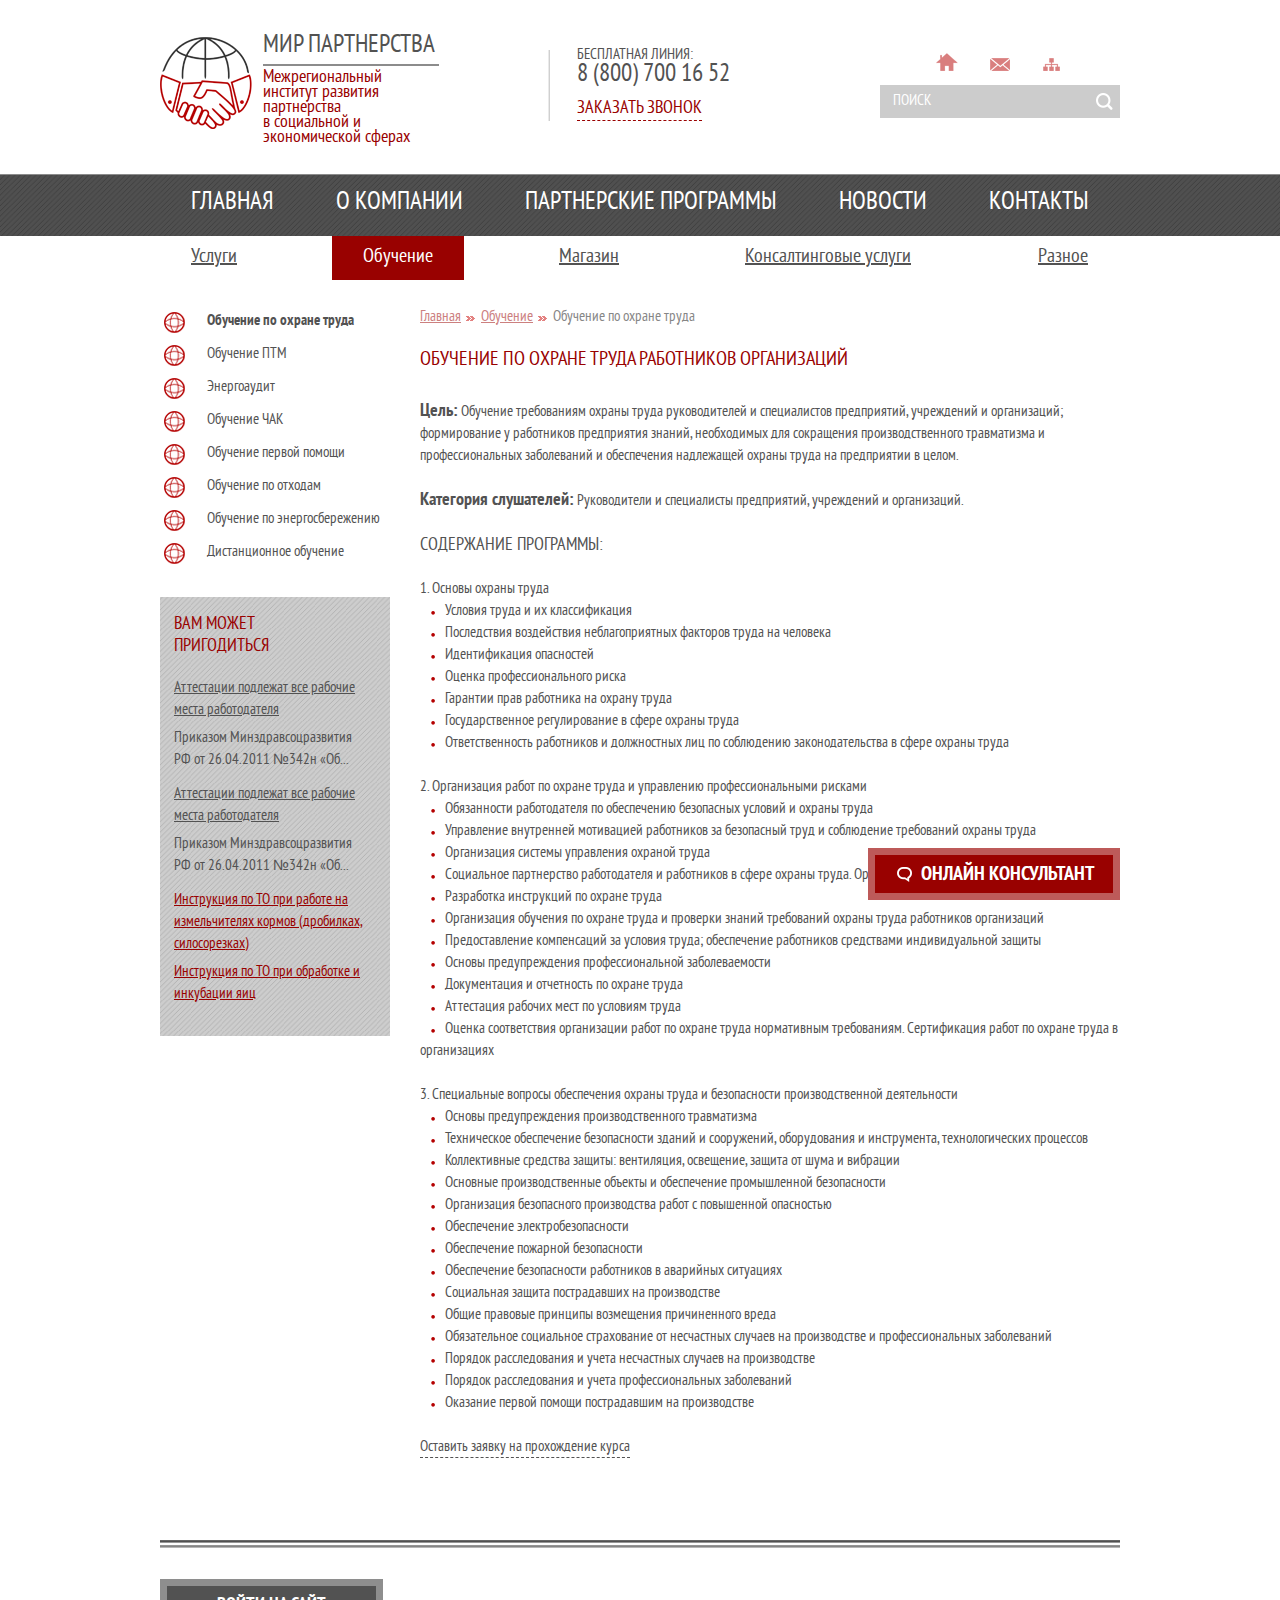
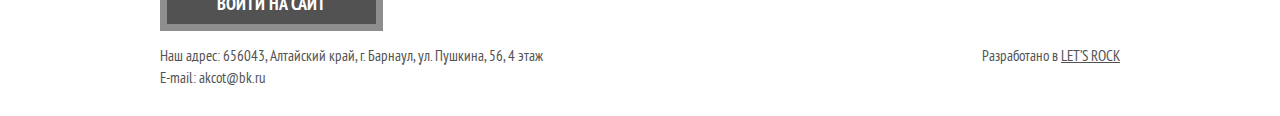
<file: programm.html>
﻿<!DOCTYPE html>
<html>
<head>
	<title>Мир партнерства</title>
	<meta http-equiv="content-type" content="text/html; charset=utf-8">
	<link href="./style.css" rel="stylesheet" type="text/css" title="compact">
	<script type="text/javascript" src="./js/jquery.js"></script>
	<script type="text/javascript" src="./js/dynamic.js"></script>
</head>
<body>
	<div class="wrapper">
		<div class="header">
			<a href="#" class="logo">
				<img src="./images/logo.png" width="92" height="92" alt="">
				<h3>Мир партнерства</h3>
				<p>Межрегиональный институт развития партнерства<br> в социальной и экономической сферах</p>
			</a>
			<div class="call">
				<h3><span>Бесплатная линия:</span> 8 (800) 700 16 52</h3>
				<p><a href="#">Заказать звонок</a></p>
			</div>
			<ul class="favicon">
				<li><a href="#"><img src="./images/home_icon.png" width="22" height="18" alt=""></a></li>
				<li><a href="#"><img src="./images/mail_icon.png" width="20" height="13" alt=""></a></li>
				<li><a href="#"><img src="./images/map_icon.png" width="17" height="13" alt=""></a></li>
			</ul>
			<div class="search">
				<p><input type="text" placeholder="Поиск"></p>
				<button class="submit"></button>
			</div>
		</div>
		<div class="menu">
			<ul>
				<li><a href="#">Главная</a></li>
				<li><a href="#">О компании</a></li>
				<li><a href="#">Партнерские программы</a></li>
				<li><a href="#">Новости</a></li>
				<li><a href="#">Контакты</a></li>
			</ul>
		</div>
		<div class="submenu">
			<ul>
				<li><a href="#">Услуги</a></li>
				<li class="active"><a href="#">Обучение</a></li>
				<li><a href="#">Магазин</a></li>
				<li><a href="#">Консалтинговые услуги</a></li>
				<li><a href="#">Разное</a></li>
			</ul>
		</div>
		<div class="content">
			<div class="lb">
				<ul class="nav">
					<li class="current"><a href="#">Обучение по охране труда</a></li>
					<li><a href="#">Обучение ПТМ</a></li>
					<li><a href="#">Энергоаудит</a></li>
					<li><a href="#">Обучение ЧАК</a></li>
					<li><a href="#">Обучение первой помощи</a></li>
					<li><a href="#">Обучение по отходам</a></li>
					<li><a href="#">Обучение по энергосбережению</a></li>
					<li><a href="#">Дистанционное обучение</a></li>
				</ul>
				<div class="useful">
					<h3>Вам может<br> пригодиться</h3>
					<div class="active">
						<p><a href="#">Аттестации подлежат все рабочие места работодателя</a></p>
						<div>
							<p>Приказом Минздравсоцразвития РФ от 26.04.2011 №342н «Об...</p>
						</div>
					</div>
					<div class="active">
						<p><a href="#">Аттестации подлежат все рабочие места работодателя</a></p>
						<div>
							<p>Приказом Минздравсоцразвития РФ от 26.04.2011 №342н «Об...</p>
						</div>
					</div>
					<div>
						<p><a href="#">Инструкция по ТО при работе на измельчителях кормов (дробилках, силосорезках)</a></p>
						<div>
							<p>Приказом Минздравсоцразвития РФ от 26.04.2011 №342н «Об...</p>
						</div>
					</div>
					<div>
						<p><a href="#">Инструкция по ТО при обработке и инкубации яиц</a></p>
						<div>
							<p>Приказом Минздравсоцразвития РФ от 26.04.2011 №342н «Об...</p>
						</div>
					</div>
				</div>
			</div>
			<div class="rb">
				<ul class="breadcrumbs">
					<li><a href="#">Главная</a></li>
					<li><a href="#">Обучение</a></li>
					<li>Обучение по охране труда</li>
				</ul>
				<h1>Обучение по охране труда работников организаций</h1>
				<p><strong>Цель:</strong> Обучение требованиям охраны труда руководителей и специалистов предприятий, учреждений и организаций; формирование у работников предприятия знаний, необходимых для сокращения производственного травматизма и профессиональных заболеваний и обеспечения надлежащей охраны труда на предприятии в целом.</p>
				<p><strong>Категория слушателей:</strong> Руководители и специалисты предприятий, учреждений и организаций.</p>
				<h2>Содержание программы:</h2>
				<h6>1. Основы охраны труда</h6>
				<ul>
					<li>Условия труда и их классификация</li>
					<li>Последствия воздействия неблагоприятных факторов труда на человека</li>
					<li>Идентификация опасностей</li>
					<li>Оценка профессионального риска</li>
					<li>Гарантии прав работника на охрану труда</li>
					<li>Государственное регулирование в сфере охраны труда</li>
					<li>Ответственность работников и должностных лиц по соблюдению законодательства в сфере охраны труда</li>
				</ul>
				<h6>2. Организация работ по охране труда и управлению профессиональными рисками</h6>
				<ul>
					<li>Обязанности работодателя по обеспечению безопасных условий и охраны труда</li>
					<li>Управление внутренней мотивацией работников за безопасный труд и соблюдение требований охраны труда</li>
					<li>Организация системы управления охраной труда</li>
					<li>Социальное партнерство работодателя и работников в сфере охраны труда. Организация общественного контроля</li>
					<li>Разработка инструкций по охране труда</li>
					<li>Организация обучения по охране труда и проверки знаний требований охраны труда работников организаций</li>
					<li>Предоставление компенсаций за условия труда; обеспечение работников средствами индивидуальной защиты</li>
					<li>Основы предупреждения профессиональной заболеваемости</li>
					<li>Документация и отчетность по охране труда</li>
					<li>Аттестация рабочих мест по условиям труда</li>
					<li>Оценка соответствия организации работ по охране труда нормативным требованиям. Сертификация работ по охране труда в организациях</li>
				</ul>
				<h6>3. Специальные вопросы обеспечения охраны труда и безопасности производственной деятельности</h6>
				<ul>
					<li>Основы предупреждения производственного травматизма</li>
					<li>Техническое обеспечение безопасности зданий и сооружений, оборудования и инструмента, технологических процессов</li>
					<li>Коллективные средства защиты: вентиляция, освещение, защита от шума и вибрации</li>
					<li>Основные производственные объекты и обеспечение промышленной безопасности</li>
					<li>Организация безопасного производства работ с повышенной опасностью</li>
					<li>Обеспечение электробезопасности</li>
					<li>Обеспечение пожарной безопасности</li>
					<li>Обеспечение безопасности работников в аварийных ситуациях</li>
					<li>Социальная защита пострадавших на производстве</li>
					<li>Общие правовые принципы возмещения причиненного вреда</li>
					<li>Обязательное социальное страхование от несчастных случаев на производстве и профессиональных заболеваний</li>
					<li>Порядок расследования и учета несчастных случаев на производстве</li>
					<li>Порядок расследования и учета профессиональных заболеваний</li>
					<li>Оказание первой помощи пострадавшим на производстве</li>
				</ul>
				<h6 class="request"><a href="#">Оставить заявку на прохождение курса</a></h6>
			</div>
		</div>
		<div class="clear"></div>
	</div>
	<div class="footer">
		<button class="enter">Войти на сайт</button>
		<div class="contacts">
			<p>Наш адрес: 656043, Алтайский край, г. Барнаул, ул. Пушкина, 56, 4 этаж</p>
			<p>E-mail: akcot@bk.ru</p>
		</div>
		<p class="author">Разработано в <a href="#">Let’s Rock</a></p>
	</div>
	<button class="consultant"><span>Онлайн консультант</span></button>
	<div class="fade"></div>
	<div class="enter">
		<div>
			<p><a href="#" id="partner"><span>Вход для партнеров</span></a></p>
			<p><a href="#" id="employer"><span>Вход для сотрудников</span></a></p>
			<p><a href="#" id="agent"><span>Вход для агентов</span></a></p>
		</div>
	</div>
	<div class="popup partner">
		<div>
			<h3>Вход для партнеров</h3>
			<p><input type="text" placeholder="Логин"></p>
			<p><input type="text" placeholder="Пароль"></p>
			<h6><a href="#">Забыли пароль?</a></h6>
			<button class="submit"><span>Войти</span></button>
		</div>
	</div>
	<div class="popup employer">
		<div>
			<h3>Вход для сотрудников</h3>
			<p><input type="text" placeholder="Логин"></p>
			<p><input type="text" placeholder="Пароль"></p>
			<h6><a href="#">Забыли пароль?</a></h6>
			<button class="submit"><span>Войти</span></button>
		</div>
	</div>
	<div class="popup agent">
		<div>
			<h3>Вход для агентов</h3>
			<p><input type="text" placeholder="Логин"></p>
			<p><input type="text" placeholder="Пароль"></p>
			<h6><a href="#">Забыли пароль?</a></h6>
			<button class="submit"><span>Войти</span></button>
		</div>
	</div>
	<div class="request">
		<div>
			<h3>Заявка на прохождение курса обучения по охране труда работников организаций</h3>
			<p><span>Ф.И.О <em>*</em></span> <input type="text"></p>
			<p><span>E-mail <em>*</em></span> <input type="text"></p>
			<p><span>Телефон <em>*</em></span> <input type="text"></p>
			<p><span>Компания</span> <input type="text"></p>
			<p><span>Комментарий</span> <textarea cols="41" rows="4"></textarea></p>
			<div><button class="submit">Отправить</button></div>
		</div>
	</div>
</body>
</html>
</file>
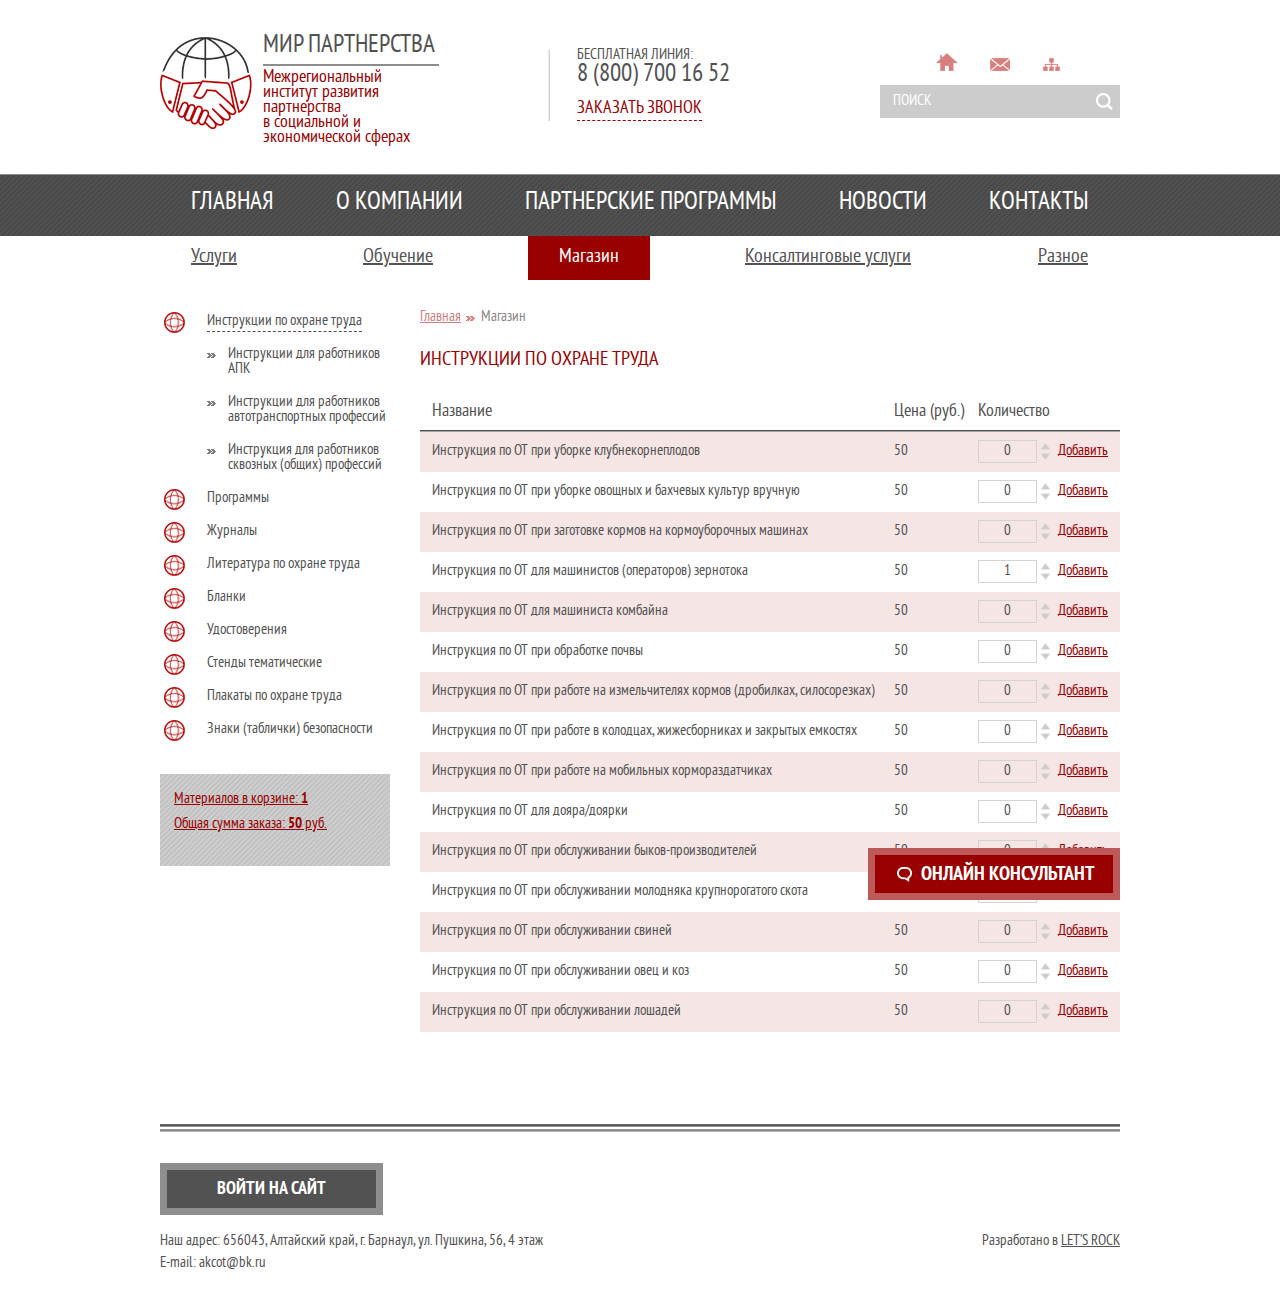
<file: shop.html>
﻿<!DOCTYPE html>
<html>
<head>
	<title>Мир партнерства</title>
	<meta http-equiv="content-type" content="text/html; charset=utf-8">
	<link href="./style.css" rel="stylesheet" type="text/css" title="compact">
	<script type="text/javascript" src="./js/jquery.js"></script>
	<script type="text/javascript" src="./js/dynamic.js"></script>
</head>
<body>
	<div class="wrapper">
		<div class="header">
			<a href="#" class="logo">
				<img src="./images/logo.png" width="92" height="92" alt="">
				<h3>Мир партнерства</h3>
				<p>Межрегиональный институт развития партнерства<br> в социальной и экономической сферах</p>
			</a>
			<div class="call">
				<h3><span>Бесплатная линия:</span> 8 (800) 700 16 52</h3>
				<p><a href="#">Заказать звонок</a></p>
			</div>
			<ul class="favicon">
				<li><a href="#"><img src="./images/home_icon.png" width="22" height="18" alt=""></a></li>
				<li><a href="#"><img src="./images/mail_icon.png" width="20" height="13" alt=""></a></li>
				<li><a href="#"><img src="./images/map_icon.png" width="17" height="13" alt=""></a></li>
			</ul>
			<div class="search">
				<p><input type="text" placeholder="Поиск"></p>
				<button class="submit"></button>
			</div>
		</div>
		<div class="menu">
			<ul>
				<li><a href="#">Главная</a></li>
				<li><a href="#">О компании</a></li>
				<li><a href="#">Партнерские программы</a></li>
				<li><a href="#">Новости</a></li>
				<li><a href="#">Контакты</a></li>
			</ul>
		</div>
		<div class="submenu">
			<ul>
				<li><a href="#">Услуги</a></li>
				<li><a href="#">Обучение</a></li>
				<li class="active"><a href="#">Магазин</a></li>
				<li><a href="#">Консалтинговые услуги</a></li>
				<li><a href="#">Разное</a></li>
			</ul>
		</div>
		<div class="content">
			<div class="lb">
				<ul class="nav">
					<li class="sub active">
						<a href="#">Инструкции по охране труда</a>
						<ul>
							<li><a href="#">Инструкции для работников АПК</a></li>
							<li><a href="#">Инструкции для работников автотранспортных профессий</a></li>
							<li><a href="#">Инструкция для работников сквозных (общих) профессий</a></li>
						</ul>
					</li>
					<li><a href="#">Программы</a></li>
					<li><a href="#">Журналы</a></li>
					<li><a href="#">Литература по охране труда</a></li>
					<li><a href="#">Бланки</a></li>
					<li><a href="#">Удостоверения</a></li>
					<li><a href="#">Стенды тематические</a></li>
					<li><a href="#">Плакаты по охране труда</a></li>
					<li><a href="#">Знаки (таблички) безопасности</a></li>
				</ul>
				<p class="basket">
					<a href="#">
						<span>Материалов в корзине: <strong>1</strong></span>
						<span>Общая сумма заказа: <strong>50</strong> руб.</span>
					</a>
				</p>
			</div>
			<div class="rb">
				<ul class="breadcrumbs">
					<li><a href="#">Главная</a></li>
					<li>Магазин</li>
				</ul>
				<h1>Инструкции по охране труда</h1>
				<table class="shop">
					<tr>
						<th class="title">Название</th>
						<th class="price">Цена (руб.)</th>
						<th class="quantity">Количество</th>
					</tr>
					<tr>
						<td>Инструкция по ОТ при уборке клубнекорнеплодов</td>
						<td>50</td>
						<td>
							<span>
								<em class="minus"></em>
								<input type="text" value="0">
								<em class="plus"></em>
							</span>
							<a href="#" class="add">Добавить</a>
						</td>
					</tr>
					<tr>
						<td>Инструкция по ОТ при уборке овощных и бахчевых культур вручную</td>
						<td>50</td>
						<td>
							<span>
								<em class="minus"></em>
								<input type="text" value="0">
								<em class="plus"></em>
							</span>
							<a href="#">Добавить</a>
						</td>
					</tr>
					<tr>
						<td>Инструкция по ОТ при заготовке кормов на кормоуборочных машинах</td>
						<td>50</td>
						<td>
							<span>
								<em class="minus"></em>
								<input type="text" value="0">
								<em class="plus"></em>
							</span>
							<a href="#">Добавить</a>
						</td>
					</tr>
					<tr>
						<td>Инструкция по ОТ для машинистов (операторов) зернотока</td>
						<td>50</td>
						<td>
							<span>
								<em class="minus"></em>
								<input type="text" value="1">
								<em class="plus"></em>
							</span>
							<a href="#">Добавить</a>
						</td>
					</tr>
					<tr>
						<td>Инструкция по ОТ для машиниста комбайна</td>
						<td>50</td>
						<td>
							<span>
								<em class="minus"></em>
								<input type="text" value="0">
								<em class="plus"></em>
							</span>
							<a href="#">Добавить</a>
						</td>
					</tr>
					<tr>
						<td>Инструкция по ОТ при обработке почвы</td>
						<td>50</td>
						<td>
							<span>
								<em class="minus"></em>
								<input type="text" value="0">
								<em class="plus"></em>
							</span>
							<a href="#">Добавить</a>
						</td>
					</tr>
					<tr>
						<td>Инструкция по ОТ при работе на измельчителях кормов (дробилках, силосорезках)</td>
						<td>50</td>
						<td>
							<span>
								<em class="minus"></em>
								<input type="text" value="0">
								<em class="plus"></em>
							</span>
							<a href="#">Добавить</a>
						</td>
					</tr>
					<tr>
						<td>Инструкция по ОТ при работе в колодцах, жижесборниках и закрытых емкостях</td>
						<td>50</td>
						<td>
							<span>
								<em class="minus"></em>
								<input type="text" value="0">
								<em class="plus"></em>
							</span>
							<a href="#">Добавить</a>
						</td>
					</tr>
					<tr>
						<td>Инструкция по ОТ при работе на мобильных кормораздатчиках</td>
						<td>50</td>
						<td>
							<span>
								<em class="minus"></em>
								<input type="text" value="0">
								<em class="plus"></em>
							</span>
							<a href="#">Добавить</a>
						</td>
					</tr>
					<tr>
						<td>Инструкция по ОТ для дояра/доярки</td>
						<td>50</td>
						<td>
							<span>
								<em class="minus"></em>
								<input type="text" value="0">
								<em class="plus"></em>
							</span>
							<a href="#">Добавить</a>
						</td>
					</tr>
					<tr>
						<td>Инструкция по ОТ при обслуживании быков-производителей</td>
						<td>50</td>
						<td>
							<span>
								<em class="minus"></em>
								<input type="text" value="0">
								<em class="plus"></em>
							</span>
							<a href="#">Добавить</a>
						</td>
					</tr>
					<tr>
						<td>Инструкция по ОТ при обслуживании молодняка крупнорогатого скота</td>
						<td>50</td>
						<td>
							<span>
								<em class="minus"></em>
								<input type="text" value="0">
								<em class="plus"></em>
							</span>
							<a href="#">Добавить</a>
						</td>
					</tr>
					<tr>
						<td>Инструкция по ОТ при обслуживании свиней</td>
						<td>50</td>
						<td>
							<span>
								<em class="minus"></em>
								<input type="text" value="0">
								<em class="plus"></em>
							</span>
							<a href="#">Добавить</a>
						</td>
					</tr>
					<tr>
						<td>Инструкция по ОТ при обслуживании овец и коз</td>
						<td>50</td>
						<td>
							<span>
								<em class="minus"></em>
								<input type="text" value="0">
								<em class="plus"></em>
							</span>
							<a href="#">Добавить</a>
						</td>
					</tr>
					<tr>
						<td>Инструкция по ОТ при обслуживании лошадей</td>
						<td>50</td>
						<td>
							<span>
								<em class="minus"></em>
								<input type="text" value="0">
								<em class="plus"></em>
							</span>
							<a href="#">Добавить</a>
						</td>
					</tr>
				</table>
			</div>
		</div>
		<div class="clear"></div>
	</div>
	<div class="footer">
		<button class="enter">Войти на сайт</button>
		<div class="contacts">
			<p>Наш адрес: 656043, Алтайский край, г. Барнаул, ул. Пушкина, 56, 4 этаж</p>
			<p>E-mail: akcot@bk.ru</p>
		</div>
		<p class="author">Разработано в <a href="#">Let’s Rock</a></p>
	</div>
	<button class="consultant"><span>Онлайн консультант</span></button>
	<div class="fade"></div>
	<div class="enter">
		<div>
			<p><a href="#" id="partner"><span>Вход для партнеров</span></a></p>
			<p><a href="#" id="employer"><span>Вход для сотрудников</span></a></p>
			<p><a href="#" id="agent"><span>Вход для агентов</span></a></p>
		</div>
	</div>
	<div class="popup partner">
		<div>
			<h3>Вход для партнеров</h3>
			<p><input type="text" placeholder="Логин"></p>
			<p><input type="text" placeholder="Пароль"></p>
			<h6><a href="#">Забыли пароль?</a></h6>
			<button class="submit"><span>Войти</span></button>
		</div>
	</div>
	<div class="popup employer">
		<div>
			<h3>Вход для сотрудников</h3>
			<p><input type="text" placeholder="Логин"></p>
			<p><input type="text" placeholder="Пароль"></p>
			<h6><a href="#">Забыли пароль?</a></h6>
			<button class="submit"><span>Войти</span></button>
		</div>
	</div>
	<div class="popup agent">
		<div>
			<h3>Вход для агентов</h3>
			<p><input type="text" placeholder="Логин"></p>
			<p><input type="text" placeholder="Пароль"></p>
			<h6><a href="#">Забыли пароль?</a></h6>
			<button class="submit"><span>Войти</span></button>
		</div>
	</div>
</body>
</html>
</file>
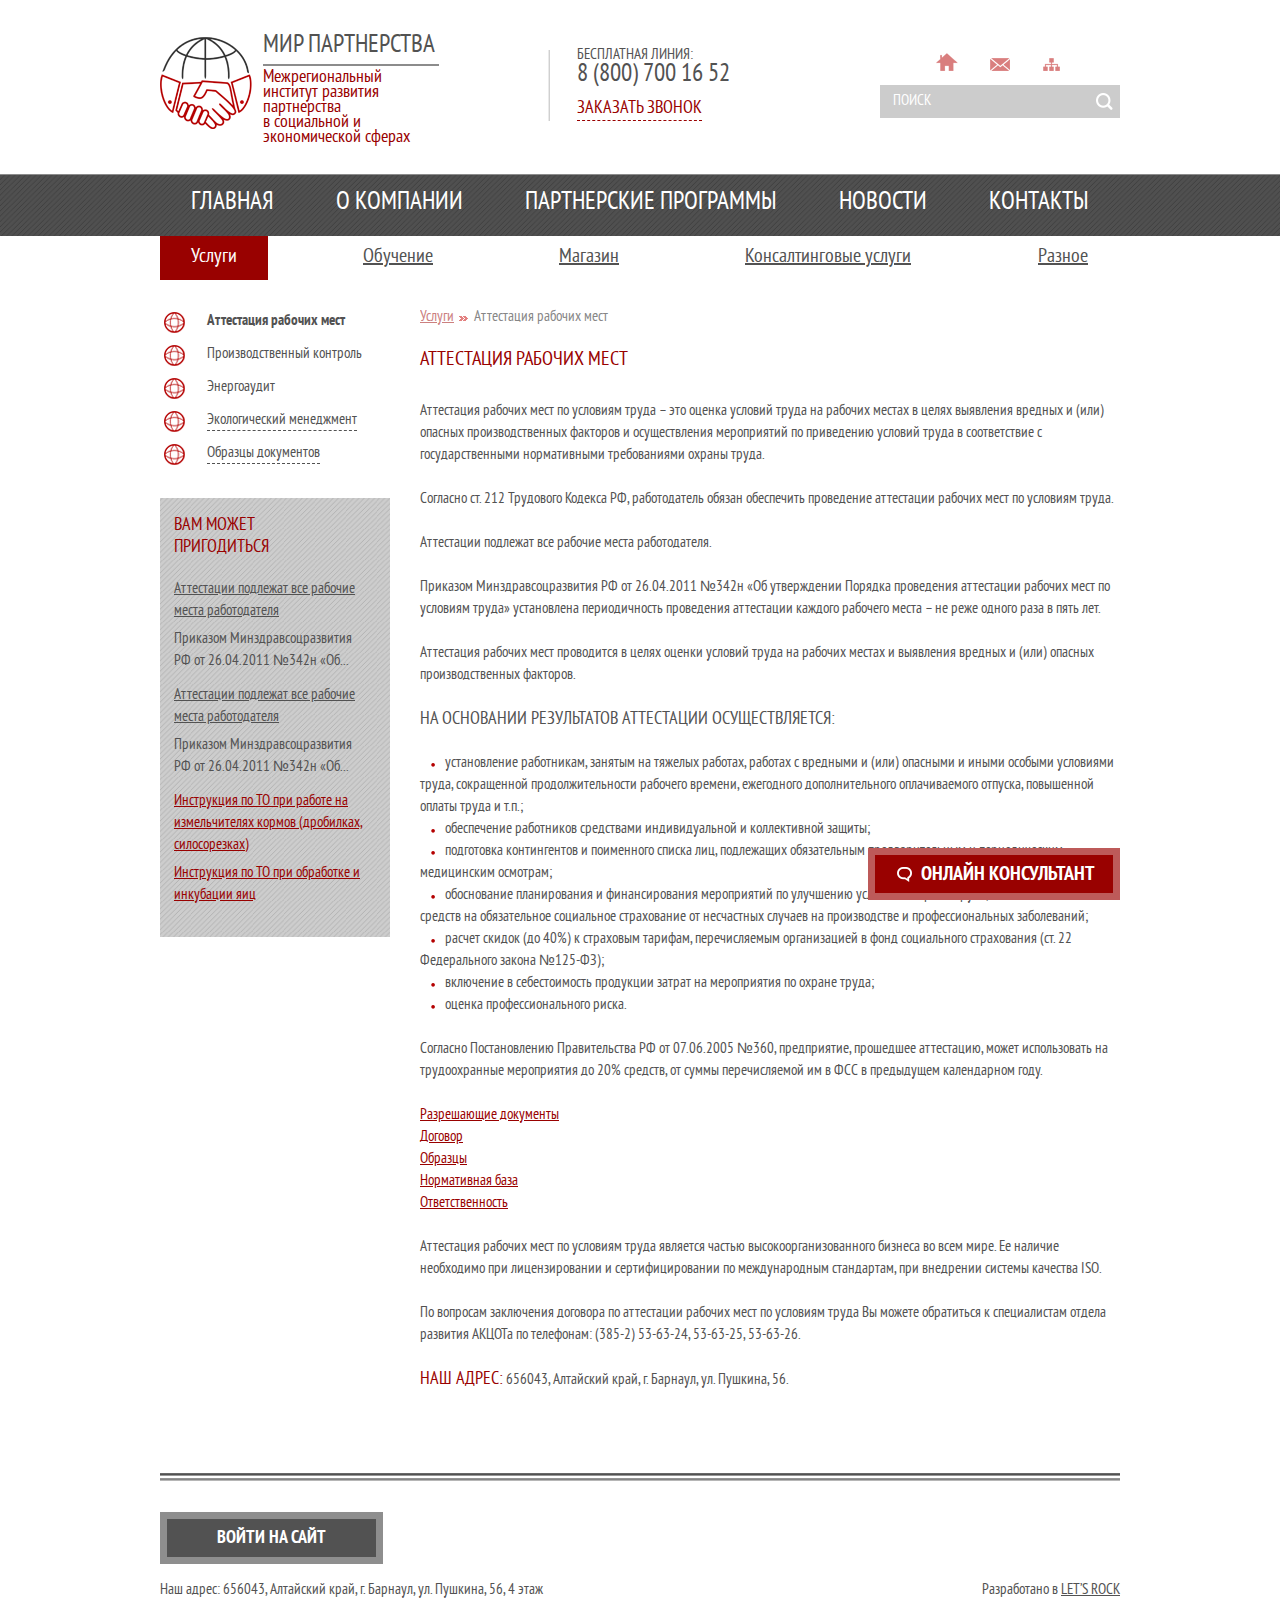
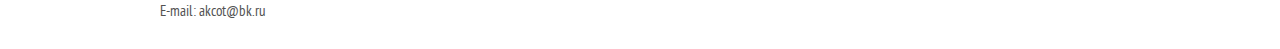
<file: textpage.html>
﻿<!DOCTYPE html>
<html>
<head>
	<title>Мир партнерства</title>
	<meta http-equiv="content-type" content="text/html; charset=utf-8">
	<link href="./style.css" rel="stylesheet" type="text/css" title="compact">
	<script type="text/javascript" src="./js/jquery.js"></script>
	<script type="text/javascript" src="./js/dynamic.js"></script>
</head>
<body>
	<div class="wrapper">
		<div class="header">
			<a href="#" class="logo">
				<img src="./images/logo.png" width="92" height="92" alt="">
				<h3>Мир партнерства</h3>
				<p>Межрегиональный институт развития партнерства<br> в социальной и экономической сферах</p>
			</a>
			<div class="call">
				<h3><span>Бесплатная линия:</span> 8 (800) 700 16 52</h3>
				<p><a href="#">Заказать звонок</a></p>
			</div>
			<ul class="favicon">
				<li><a href="#"><img src="./images/home_icon.png" width="22" height="18" alt=""></a></li>
				<li><a href="#"><img src="./images/mail_icon.png" width="20" height="13" alt=""></a></li>
				<li><a href="#"><img src="./images/map_icon.png" width="17" height="13" alt=""></a></li>
			</ul>
			<div class="search">
				<p><input type="text" placeholder="Поиск"></p>
				<button class="submit"></button>
			</div>
		</div>
		<div class="menu">
			<ul>
				<li><a href="#">Главная</a></li>
				<li><a href="#">О компании</a></li>
				<li><a href="#">Партнерские программы</a></li>
				<li><a href="#">Новости</a></li>
				<li><a href="#">Контакты</a></li>
			</ul>
		</div>
		<div class="submenu">
			<ul>
				<li class="active"><a href="#">Услуги</a></li>
				<li><a href="#">Обучение</a></li>
				<li><a href="#">Магазин</a></li>
				<li><a href="#">Консалтинговые услуги</a></li>
				<li><a href="#">Разное</a></li>
			</ul>
		</div>
		<div class="content">
			<div class="lb">
				<ul class="nav">
					<li class="current"><a href="#">Аттестация рабочих мест</a></li>
					<li><a href="#">Производственный контроль</a></li>
					<li><a href="#">Энергоаудит</a></li>
					<li class="sub">
						<a href="#">Экологический менеджмент</a>
						<ul>
							<li><a href="#">Энергоаудит</a></li>
							<li><a href="#">Экологический менеджмент</a></li>
						</ul>
					</li>
					<li class="sub">
						<a href="#">Образцы документов</a>
						<ul>
							<li><a href="#">Энергоаудит</a></li>
							<li><a href="#">Экологический менеджмент</a></li>
						</ul>
					</li>
				</ul>
				<div class="useful">
					<h3>Вам может<br> пригодиться</h3>
					<div class="active">
						<p><a href="#">Аттестации подлежат все рабочие места работодателя</a></p>
						<div>
							<p>Приказом Минздравсоцразвития РФ от 26.04.2011 №342н «Об...</p>
						</div>
					</div>
					<div class="active">
						<p><a href="#">Аттестации подлежат все рабочие места работодателя</a></p>
						<div>
							<p>Приказом Минздравсоцразвития РФ от 26.04.2011 №342н «Об...</p>
						</div>
					</div>
					<div>
						<p><a href="#">Инструкция по ТО при работе на измельчителях кормов (дробилках, силосорезках)</a></p>
						<div>
							<p>Приказом Минздравсоцразвития РФ от 26.04.2011 №342н «Об...</p>
						</div>
					</div>
					<div>
						<p><a href="#">Инструкция по ТО при обработке и инкубации яиц</a></p>
						<div>
							<p>Приказом Минздравсоцразвития РФ от 26.04.2011 №342н «Об...</p>
						</div>
					</div>
				</div>
			</div>
			<div class="rb">
				<ul class="breadcrumbs">
					<li><a href="#">Услуги</a></li>
					<li>Аттестация рабочих мест</li>
				</ul>
				<h1>Аттестация рабочих мест</h1>
				<p>Аттестация рабочих мест по условиям труда – это оценка условий труда на рабочих местах в целях выявления вредных и (или) опасных производственных факторов и осуществления мероприятий по приведению условий труда в соответствие с государственными нормативными требованиями охраны труда.</p>
				<p>Согласно ст. 212 Трудового Кодекса РФ, работодатель обязан обеспечить проведение аттестации рабочих мест по условиям труда.</p>
				<p>Аттестации подлежат все рабочие места работодателя.</p>
				<p>Приказом Минздравсоцразвития РФ от 26.04.2011 №342н «Об утверждении Порядка проведения аттестации рабочих мест по условиям труда» установлена периодичность проведения аттестации каждого рабочего места – не реже одного раза в пять лет.</p>
				<p>Аттестация рабочих мест проводится в целях оценки условий труда на рабочих местах и выявления вредных и (или) опасных производственных факторов.</p>
				<h2>На основании результатов аттестации осуществляется:</h2>
				<ul>
					<li>установление работникам, занятым на тяжелых работах, работах с вредными и (или) опасными и иными особыми условиями труда, сокращенной продолжительности рабочего времени, ежегодного дополнительного оплачиваемого отпуска, повышенной оплаты труда и т.п.;</li>
					<li>обеспечение работников средствами индивидуальной и коллективной защиты;</li>
					<li>подготовка контингентов и поименного списка лиц, подлежащих обязательным предварительным и периодическим медицинским осмотрам;</li>
					<li>обоснование планирования и финансирования мероприятий по улучшению условий и охраны труда, в том числе за счет средств на обязательное социальное страхование от несчастных случаев на производстве и профессиональных заболеваний;</li>
					<li>расчет скидок (до 40%) к страховым тарифам, перечисляемым организацией в фонд социального страхования (ст. 22 Федерального закона №125-ФЗ);</li>
					<li>включение в себестоимость продукции затрат на мероприятия по охране труда;</li>
					<li>оценка профессионального риска.</li>
				</ul>
				<p>Согласно Постановлению Правительства РФ от 07.06.2005 №360, предприятие, прошедшее аттестацию, может использовать на трудоохранные мероприятия до 20% средств, от суммы перечисляемой им в ФСС в предыдущем календарном году.</p>
				<ul class="list">
					<li><a href="#">Разрешающие документы</a></li>
					<li><a href="#">Договор</a></li>
					<li><a href="#">Образцы</a></li>
					<li><a href="#">Нормативная база</a></li>
					<li><a href="#">Ответственность</a></li>
				</ul>
				<p>Аттестация рабочих мест по условиям труда является частью высокоорганизованного бизнеса во всем мире. Ее наличие необходимо при лицензировании и сертифицировании по международным стандартам, при внедрении системы качества ISO.</p>
				<p>По вопросам заключения договора по аттестации рабочих мест по условиям труда Вы можете обратиться к специалистам отдела развития АКЦОТа по телефонам: (385-2) 53-63-24, 53-63-25, 53-63-26.</p>
				<p><span>Наш адрес:</span> 656043, Алтайский край, г. Барнаул, ул. Пушкина, 56.</p>
			</div>
		</div>
		<div class="clear"></div>
	</div>
	<div class="footer">
		<button class="enter">Войти на сайт</button>
		<div class="contacts">
			<p>Наш адрес: 656043, Алтайский край, г. Барнаул, ул. Пушкина, 56, 4 этаж</p>
			<p>E-mail: akcot@bk.ru</p>
		</div>
		<p class="author">Разработано в <a href="#">Let’s Rock</a></p>
	</div>
	<button class="consultant"><span>Онлайн консультант</span></button>
	<div class="fade"></div>
	<div class="enter">
		<div>
			<p><a href="#" id="partner"><span>Вход для партнеров</span></a></p>
			<p><a href="#" id="employer"><span>Вход для сотрудников</span></a></p>
			<p><a href="#" id="agent"><span>Вход для агентов</span></a></p>
		</div>
	</div>
	<div class="popup partner">
		<div>
			<h3>Вход для партнеров</h3>
			<p><input type="text" placeholder="Логин"></p>
			<p><input type="text" placeholder="Пароль"></p>
			<h6><a href="#">Забыли пароль?</a></h6>
			<button class="submit"><span>Войти</span></button>
		</div>
	</div>
	<div class="popup employer">
		<div>
			<h3>Вход для сотрудников</h3>
			<p><input type="text" placeholder="Логин"></p>
			<p><input type="text" placeholder="Пароль"></p>
			<h6><a href="#">Забыли пароль?</a></h6>
			<button class="submit"><span>Войти</span></button>
		</div>
	</div>
	<div class="popup agent">
		<div>
			<h3>Вход для агентов</h3>
			<p><input type="text" placeholder="Логин"></p>
			<p><input type="text" placeholder="Пароль"></p>
			<h6><a href="#">Забыли пароль?</a></h6>
			<button class="submit"><span>Войти</span></button>
		</div>
	</div>
</body>
</html>
</file>
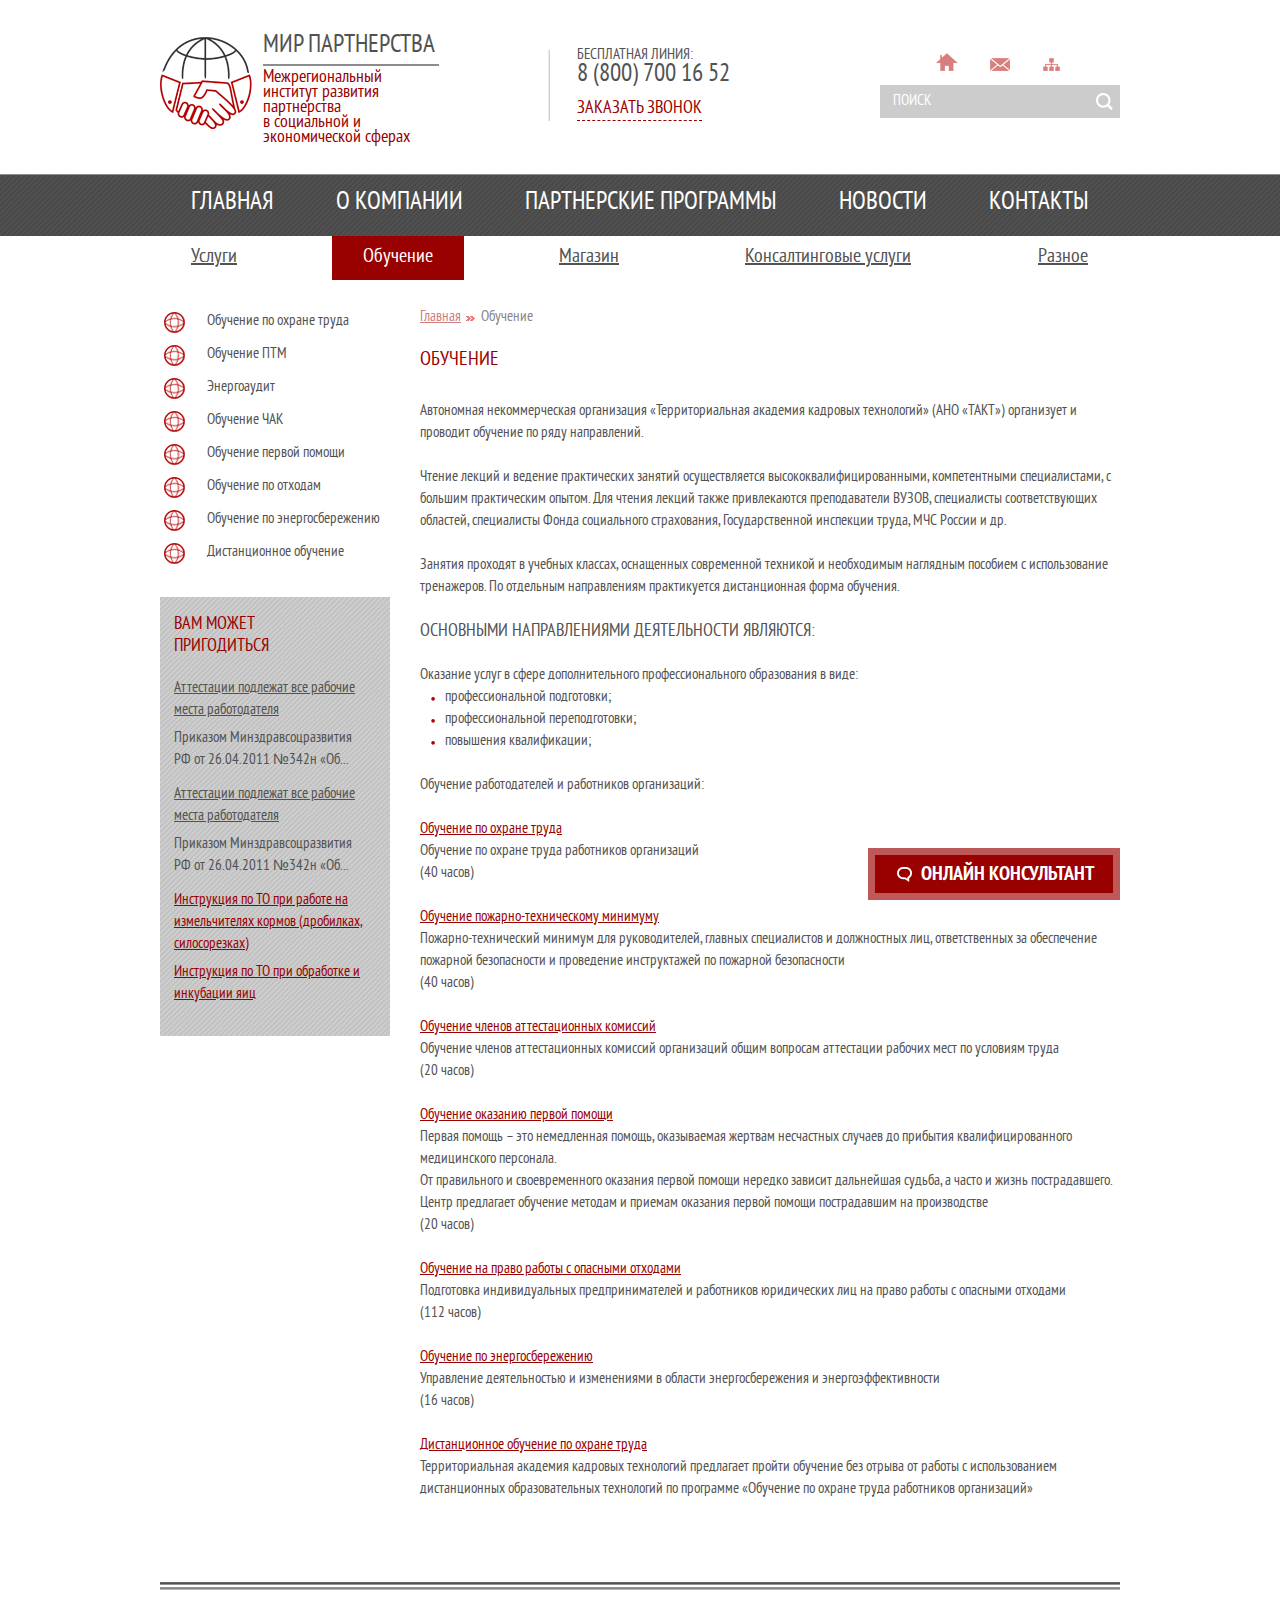
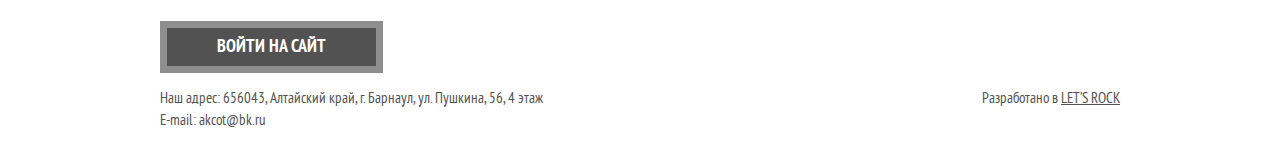
<file: training.html>
﻿<!DOCTYPE html>
<html>
<head>
	<title>Мир партнерства</title>
	<meta http-equiv="content-type" content="text/html; charset=utf-8">
	<link href="./style.css" rel="stylesheet" type="text/css" title="compact">
	<script type="text/javascript" src="./js/jquery.js"></script>
	<script type="text/javascript" src="./js/dynamic.js"></script>
</head>
<body>
	<div class="wrapper">
		<div class="header">
			<a href="#" class="logo">
				<img src="./images/logo.png" width="92" height="92" alt="">
				<h3>Мир партнерства</h3>
				<p>Межрегиональный институт развития партнерства<br> в социальной и экономической сферах</p>
			</a>
			<div class="call">
				<h3><span>Бесплатная линия:</span> 8 (800) 700 16 52</h3>
				<p><a href="#">Заказать звонок</a></p>
			</div>
			<ul class="favicon">
				<li><a href="#"><img src="./images/home_icon.png" width="22" height="18" alt=""></a></li>
				<li><a href="#"><img src="./images/mail_icon.png" width="20" height="13" alt=""></a></li>
				<li><a href="#"><img src="./images/map_icon.png" width="17" height="13" alt=""></a></li>
			</ul>
			<div class="search">
				<p><input type="text" placeholder="Поиск"></p>
				<button class="submit"></button>
			</div>
		</div>
		<div class="menu">
			<ul>
				<li><a href="#">Главная</a></li>
				<li><a href="#">О компании</a></li>
				<li><a href="#">Партнерские программы</a></li>
				<li><a href="#">Новости</a></li>
				<li><a href="#">Контакты</a></li>
			</ul>
		</div>
		<div class="submenu">
			<ul>
				<li><a href="#">Услуги</a></li>
				<li class="active"><a href="#">Обучение</a></li>
				<li><a href="#">Магазин</a></li>
				<li><a href="#">Консалтинговые услуги</a></li>
				<li><a href="#">Разное</a></li>
			</ul>
		</div>
		<div class="content">
			<div class="lb">
				<ul class="nav">
					<li><a href="#">Обучение по охране труда</a></li>
					<li><a href="#">Обучение ПТМ</a></li>
					<li><a href="#">Энергоаудит</a></li>
					<li><a href="#">Обучение ЧАК</a></li>
					<li><a href="#">Обучение первой помощи</a></li>
					<li><a href="#">Обучение по отходам</a></li>
					<li><a href="#">Обучение по энергосбережению</a></li>
					<li><a href="#">Дистанционное обучение</a></li>
				</ul>
				<div class="useful">
					<h3>Вам может<br> пригодиться</h3>
					<div class="active">
						<p><a href="#">Аттестации подлежат все рабочие места работодателя</a></p>
						<div>
							<p>Приказом Минздравсоцразвития РФ от 26.04.2011 №342н «Об...</p>
						</div>
					</div>
					<div class="active">
						<p><a href="#">Аттестации подлежат все рабочие места работодателя</a></p>
						<div>
							<p>Приказом Минздравсоцразвития РФ от 26.04.2011 №342н «Об...</p>
						</div>
					</div>
					<div>
						<p><a href="#">Инструкция по ТО при работе на измельчителях кормов (дробилках, силосорезках)</a></p>
						<div>
							<p>Приказом Минздравсоцразвития РФ от 26.04.2011 №342н «Об...</p>
						</div>
					</div>
					<div>
						<p><a href="#">Инструкция по ТО при обработке и инкубации яиц</a></p>
						<div>
							<p>Приказом Минздравсоцразвития РФ от 26.04.2011 №342н «Об...</p>
						</div>
					</div>
				</div>
			</div>
			<div class="rb">
				<ul class="breadcrumbs">
					<li><a href="#">Главная</a></li>
					<li>Обучение</li>
				</ul>
				<h1>Обучение</h1>
				<p>Автономная некоммерческая организация «Территориальная академия кадровых технологий» (АНО «ТАКТ») организует и проводит обучение по ряду направлений.</p>
				<p>Чтение лекций и ведение практических занятий осуществляется высококвалифицированными, компетентными специалистами, с большим практическим опытом. Для чтения лекций также привлекаются преподаватели ВУЗОВ, специалисты соответствующих областей, специалисты Фонда социального страхования, Государственной инспекции труда, МЧС России и др.</p>
				<p>Занятия проходят в учебных классах, оснащенных современной техникой и необходимым наглядным пособием с использование тренажеров. По отдельным направлениям практикуется дистанционная форма обучения.</p>
				<h2>Основными направлениями деятельности являются:</h2>
				<h6>Оказание услуг в сфере дополнительного профессионального образования в виде:</h6>
				<ul>
					<li>профессиональной подготовки;</li>
					<li>профессиональной переподготовки;</li>
					<li>повышения квалификации;</li>
				</ul>
				<div class="training">
					<h6>Обучение работодателей и работников организаций:</h6>
					<div>
						<p><a href="#">Обучение по охране труда</a></p>
						<p>Обучение по охране труда работников организаций</p>
						<p>(40 часов)</p>
					</div>
					<div>
						<p><a href="#">Обучение пожарно-техническому минимуму</a></p>
						<p>Пожарно-технический минимум для руководителей, главных специалистов и должностных лиц, ответственных за обеспечение пожарной безопасности и проведение инструктажей по пожарной безопасности</p>
						<p>(40 часов)</p>
					</div>
					<div>
						<p><a href="#">Обучение членов аттестационных комиссий</a></p>
						<p>Обучение членов аттестационных комиссий организаций общим вопросам аттестации рабочих мест по условиям труда</p>
						<p>(20 часов)</p>
					</div>
					<div>
						<p><a href="#">Обучение оказанию первой помощи</a></p>
						<p>Первая помощь – это немедленная помощь, оказываемая жертвам несчастных случаев до прибытия квалифицированного медицинского персонала.</p>
						<p>От правильного и своевременного оказания первой помощи нередко зависит дальнейшая судьба, а часто и жизнь пострадавшего.</p>
						<p>Центр предлагает обучение методам и приемам оказания первой помощи пострадавшим на производстве</p>
						<p>(20 часов)</p>
					</div>
					<div>
						<p><a href="#">Обучение на право работы с опасными отходами</a></p>
						<p>Подготовка индивидуальных предпринимателей и работников юридических лиц на право работы с опасными отходами</p>
						<p>(112 часов)</p>
					</div>
					<div>
						<p><a href="#">Обучение по энергосбережению</a></p>
						<p>Управление деятельностью и изменениями в области энергосбережения и энергоэффективности</p>
						<p>(16 часов)</p>
					</div>
					<div>
						<p><a href="#">Дистанционное обучение по охране труда</a></p>
						<p>Территориальная академия кадровых технологий предлагает пройти обучение без отрыва от работы с использованием дистанционных образовательных технологий по программе «Обучение по охране труда работников организаций»</p>
					</div>
				</div>
			</div>
		</div>
		<div class="clear"></div>
	</div>
	<div class="footer">
		<button class="enter">Войти на сайт</button>
		<div class="contacts">
			<p>Наш адрес: 656043, Алтайский край, г. Барнаул, ул. Пушкина, 56, 4 этаж</p>
			<p>E-mail: akcot@bk.ru</p>
		</div>
		<p class="author">Разработано в <a href="#">Let’s Rock</a></p>
	</div>
	<button class="consultant"><span>Онлайн консультант</span></button>
	<div class="fade"></div>
	<div class="enter">
		<div>
			<p><a href="#" id="partner"><span>Вход для партнеров</span></a></p>
			<p><a href="#" id="employer"><span>Вход для сотрудников</span></a></p>
			<p><a href="#" id="agent"><span>Вход для агентов</span></a></p>
		</div>
	</div>
	<div class="popup partner">
		<div>
			<h3>Вход для партнеров</h3>
			<p><input type="text" placeholder="Логин"></p>
			<p><input type="text" placeholder="Пароль"></p>
			<h6><a href="#">Забыли пароль?</a></h6>
			<button class="submit"><span>Войти</span></button>
		</div>
	</div>
	<div class="popup employer">
		<div>
			<h3>Вход для сотрудников</h3>
			<p><input type="text" placeholder="Логин"></p>
			<p><input type="text" placeholder="Пароль"></p>
			<h6><a href="#">Забыли пароль?</a></h6>
			<button class="submit"><span>Войти</span></button>
		</div>
	</div>
	<div class="popup agent">
		<div>
			<h3>Вход для агентов</h3>
			<p><input type="text" placeholder="Логин"></p>
			<p><input type="text" placeholder="Пароль"></p>
			<h6><a href="#">Забыли пароль?</a></h6>
			<button class="submit"><span>Войти</span></button>
		</div>
	</div>
</body>
</html>
</file>
<file: style.css>
﻿/* Fonts */

@font-face {
    font-family:'PT Sans Narrow';
    src:url('./fonts/ptsansnarrow.eot');
    src:url('./fonts/ptsansnarrow.eot?#iefix') format('embedded-opentype'),
        url('./fonts/ptsansnarrow.woff') format('woff'),
        url('./fonts/ptsansnarrow.ttf') format('truetype');
    font-weight:normal;
    font-style:normal;
}
@font-face {
    font-family:'PT Sans Narrow';
    src:url('./fonts/ptsansnarrowbold.eot');
    src:url('./fonts/ptsansnarrowbold.eot?#iefix') format('embedded-opentype'),
        url('./fonts/ptsansnarrowbold.woff') format('woff'),
        url('./fonts/ptsansnarrowbold.ttf') format('truetype');
    font-weight:bold;
    font-style:normal;
}

/* Default */

html {
	min-width:1000px;
	height:100%;
}
body {
	height:100%;
	color:#000000;
	font-size:12px;
	line-height:18px;
    font-family:'Arial', sans-serif;
	padding:0;
	margin:0;
	background:#ffffff;
}
p {
	text-indent:0;
	padding:0;
	margin:0 0 18px;
}
table {
	margin:0 0 18px;
	border-collapse:collapse;
}
table td {
	padding:0;
}
:focus {
	outline:none;
}
img {
	padding:0;
	margin:0;
	border:0;
}
a {
	color:#990100;
	text-decoration:underline;
}
a:hover {
	text-decoration:none;
}
form {
	margin:0;
}
ul {
	margin:0 0 10px 16px;
	padding:0;
}
ul li {
	padding:0;
	list-style:none;
}
ol {
	margin:0 0 10px 18px;
	padding:0;
}
* +html ol {
	padding:0 0 0 5px;
}
ol li {
	padding:0 0 0 16px;
}
input, select, textarea {
	color:#ffffff;
	font-size:12px;
    font-family:'Arial', sans-serif;
	padding:0;
	margin:0;
	background:none;
	border:0;
}
textarea {
	overflow:auto;
}
button {
    font-family:'Arial', sans-serif;
	margin:0;
	border:0;
	-moz-box-shadow:border-box;
	-webkit-box-shadow:border-box;
	box-sizing:border-box;
}
button::-moz-focus-inner {
	padding:0;
	border:0;
}
::-webkit-input-placeholder {
	color:#ffffff;
}
:-moz-placeholder {
	color:#ffffff;
}
::-moz-placeholder {
	color:#ffffff;
}
:-ms-input-placeholder {
	color:#ffffff;
}
.wrapper {
	position:relative;
	min-height:100%;
	height:auto !important;
	height:100%;
	margin:0 auto;
}

/* Header */

.header {
	position:relative;
	width:960px;
	height:174px;
	margin:0 auto;
}
.header .logo {
	position:absolute;
	left:0;
	top:34px;
	display:block;
	width:279px;
	font-family:'PT Sans Narrow', sans-serif;
	text-decoration:none;
}
.header .logo img {
	position:absolute;
	left:0;
	top:3px;
}
.header .logo h3 {
	position:absolute;
	left:103px;
	top:0;
	width:176px;
	color:#525252;
	font-size:25px;
	line-height:25px;
	font-weight:normal;
	white-space:nowrap;
	text-transform:uppercase;
	padding:0 0 5px;
	margin:0;
	border-bottom:2px solid #8c8c8c;
}
.header .logo:hover h3 {
	border-bottom:2px solid transparent;
}
.header .logo p {
	position:absolute;
	left:103px;
	top:36px;
	color:#990000;
	font-size:18px;
	line-height:15px;
	margin:0;
}
.header .call {
	position:absolute;
	left:388px;
	top:50px;
	font-family:'PT Sans Narrow', sans-serif;
	padding:0 0 0 29px;
	background:url('./images/header_call.png') repeat-y left;
}
.header .call h3 {
	color:#525252;
	font-size:25px;
	line-height:25px;
	font-weight:normal;
	text-transform:uppercase;
	padding:0;
	margin:-2px 0 0;
}
.header .call h3 span {
	display:block;
	font-size:15px;
	line-height:15px;
}
.header .call p {
	font-size:18px;
	line-height:21px;
	text-transform:uppercase;
	margin:10px 0 2px;
}
.header .call p a {
	color:#990100;
	text-decoration:none;
	border-bottom:1px dashed #990100;
}
.header .call p a:hover {
	border-bottom:1px solid transparent;
}
.header .favicon {
	position:absolute;
	right:0;
	top:53px;
	width:240px;
	text-align:center;
	margin:0;
}
.header .favicon li {
	position:relative;
	display:inline-block;
	width:22px;
	height:18px;
	margin:0 14px 0 13px;
	opacity:0.5;
}
.header .favicon li img {
	position:absolute;
	right:0;
	bottom:0;
	left:0;
	max-width:22px;
	max-height:18px;
	margin:auto;
}
.header .search {
	overflow:hidden;
	position:absolute;
	right:0;
	top:85px;
	width:240px;
	height:33px;
	background:#cccccc;
}
.header .search p {
	float:left;
	margin:0;
}
.header .search p input {
	width:200px;
	font-size:15px;
	font-family:'PT Sans Narrow', sans-serif;
	text-transform:uppercase;
	padding:7px 0 7px 13px;
}
.header .search button {
	position:absolute;
	right:0;
	top:0;
	width:31px;
	height:33px;
	cursor:pointer;
	background:url('./images/header_search_button.png') no-repeat 7px 8px;
}
.menu {
	background:url('./images/menu_bg.png') repeat;
	border-top:1px solid #8c8c8c;
}
.menu ul {
	clear:both;
	overflow:hidden;
	width:960px;
	margin:0 auto;
}
.menu ul li {
	float:left;
	font-size:25px;
	line-height:28px;
	font-family:'PT Sans Narrow', sans-serif;
	text-transform:uppercase;
}
.menu ul li a {
	display:block;
	color:#ffffff;
	text-decoration:none;
	padding:14px 0 19px;
}
.menu ul li a:hover {
	text-decoration:none;
	background:#990100;
}
.menu ul li.active a {
	background:#990100;
}
.submenu ul {
	clear:both;
	overflow:hidden;
	width:960px;
	margin:0 auto;
}
.submenu ul li {
	float:left;
	font-size:20px;
	line-height:24px;
	font-family:'PT Sans Narrow', sans-serif;
}
.submenu ul li:first-child {
	margin-left:0 !important;
}
.submenu ul li a {
	display:block;
	color:#525252;
	padding:10px 0;
}
.submenu ul li a:hover, .submenu ul li.active a {
	color:#ffffff;
	text-decoration:none;
	background:#990100;
}

/* Index */

.intro {
	position:relative;
	overflow:hidden;
	margin:15px 0 42px;
	background:url('./images/intro_bg.png') repeat;
}
.intro img {
	position:absolute;
	left:50%;
	top:0;
}
.intro > div {
	position:relative;
	width:960px;
	margin:0 auto;
	height:350px;
}
.intro > div > div {
	position:absolute;
	left:0;
	top:90px;
	width:410px;
	padding:0 0 20px;
	background:url('./images/intro_div_div.png') repeat-x bottom;
}
.intro > div > div p {
	color:#525252;
	font-size:18px;
	line-height:22px;
	font-family:'PT Sans Narrow', sans-serif;
	text-transform:uppercase;
	margin:0;
}
.intro > div > div h3 {
	color:#525252;
	font-size:30px;
	line-height:28px;
	font-weight:normal;
	font-family:'PT Sans Narrow', sans-serif;
	text-transform:uppercase;
	margin:23px 0 0;
}
.slider {
	position:relative;
	overflow:hidden;
	margin:15px 0 42px;
	background:url('./images/intro_bg.png') repeat;
}
.slider > div {
	position:relative;
	width:960px;
	margin:0 auto;
	height:350px;
}
.slider > div .container, .slider > div .container > div > div {
	position:relative;
	clear:both;
	overflow:hidden;
	width:960px;
	height:350px;
	text-align:right;
}
.slider > div .container > div > div > div.picture {
	position:absolute;
	right:0;
	top:0;
	max-width:480px;
	height:350px;
}
.slider > div .container > div > div > div.picture img {
	max-width:480px;
}
.slider > div .container > div > div > div.picture .lshadow {
	position:absolute;
	left:0;
	top:0;
	display:block;
	width:34px;
	height:350px;
	background:url('./images/slide_fade.png') repeat;
}
.slider > div .container > div > div > div.picture .rshadow {
	position:absolute;
	right:0;
	top:0;
	display:block;
	width:34px;
	height:350px;
	background:url('./images/slide_fade.png') repeat;
}
.slider > div .container > div > div  > div.information {
	position:absolute;
	left:0;
	top:90px;
	width:410px;
	text-align:left;
	padding:0 0 20px;
	background:url('./images/intro_div_div.png') repeat-x bottom;
}
.slider > div .container > div > div  > div.information p {
	color:#525252;
	font-size:18px;
	line-height:22px;
	font-family:'PT Sans Narrow', sans-serif;
	text-transform:uppercase;
	margin:0;
}
.slider > div .container > div > div  > div.information h3 {
	color:#525252;
	font-size:30px;
	line-height:28px;
	font-weight:normal;
	font-family:'PT Sans Narrow', sans-serif;
	text-transform:uppercase;
	margin:23px 0 0;
}
.slider > div .pagination {
	position:absolute;
	left:0;
	top:324px;
	width:410px;
	text-align:center;
	margin:0 !important;
}
.slider > div .pagination li {
	display:inline-block;
	margin:0 3px;
}
.slider > div .pagination li a {
	position:relative;
	display:block;
	width:12px;
	height:12px;
	margin:0 !important;
	background:#ffffff;
	-webkit-border-radius:50%;
	-moz-border-radius:50%;
	border-radius:50%;
	behavior:url('./pie.htc');
}
.slider > div .pagination li.current a {
	opacity:0.75;
	filter:alpha(opacity=75);
}

.service {
	clear:both;
	overflow:hidden;
	width:960px;
	margin:0 auto 43px;
}
.service > div {
	position:relative;
	float:left;
	width:180px;
	padding:0 0 59px;
	margin:0 0 0 15px;
	background:url('./images/service_div.png') repeat;
	border-bottom:1px solid #bababa;
}
.service > div:first-child {
	margin-left:0;
}
.service > div > div {
	position:relative;
	width:180px;
	height:180px;
	margin:0 0 24px;
}
.service > div > div > div {
	position:absolute;
	left:0;
	bottom:0;
	width:140px;
	height:38px;
	padding:7px 20px 5px;
	background:url('./images/service_div_div_div.png') repeat;
}
.service > div > div > div p {
	overflow:hidden;
	max-height:38px;
	color:#ffffff;
	font-size:20px;
	line-height:19px;
	font-family:'PT Sans Narrow', sans-serif;
	text-align:center;
	text-transform:uppercase;
	vertical-align:middle;
	padding:0;
	margin:0;
}
.service > div ul {
	margin:0 15px 24px 19px;
}
.service > div ul li {
	color:#cccccc;
	font-size:15px;
	line-height:15px;
	font-family:'PT Sans Narrow', sans-serif;
	margin:0 0 13px;
	padding:0 0 0 20px;
	background:url('./images/service_h5_span.png') no-repeat left 6px;
}
.service > div ul li a {
	color:#cccccc;
	text-decoration:none;
}
.service > div ul li a:hover {
	text-decoration:underline;
}
.service > div h5 {
	position:absolute;
	left:0;
	bottom:11px;
	width:180px;
	font-size:14px;
	line-height:17px;
	font-family:'PT Sans Narrow', sans-serif;
	text-align:center;
	padding:0;
	margin:0;
}
.service > div h5 span {
	display:inline-block;
	padding:0 16px 0 0;
	background:url('./images/service_h5_span.png') no-repeat right 7px;
}
.service > div h5 span a {
	color:#cccccc;
	text-decoration:none;
}
.service > div h5 span a:hover {
	text-decoration:underline;
}

/* Content */

.content {
	clear:both;
	overflow:hidden;
	width:960px;
	padding:29px 0 32px;
	margin:0 auto;
}
.breadcrumbs {
	clear:both;
	overflow:hidden;
	margin:0 0 32px;
}
.breadcrumbs li {
	float:left;
	color:#868686 !important;	
	font-size:15px;
	line-height:18px !important;
	font-family:'PT Sans Narrow', sans-serif;
	text-indent:0 !important;
	padding:0 0 0 15px !important;
	margin:0 0 0 5px !important;
	background:url('./images/breadcrumbs_li.png') no-repeat left 7px !important;
}
.breadcrumbs li:first-child {
	padding-left:0 !important;
	margin-left:0 !important;
	background:none !important;
}
.breadcrumbs li a {
	color:#cc807f;	
}
.content h1 {
	color:#990100;
	font-size:20px;
	line-height:24px;
	font-weight:normal;
	font-family:'PT Sans Narrow', sans-serif;
	text-transform:uppercase;
	padding:0;
	margin:0 0 28px;
}
.lb {
	float:left;
	width:230px;
	margin:3px 0 0;
}
.lb > .nav {
	margin:0 0 33px;
}
.lb > .nav > li {
	font-size:15px;
	line-height:15px;
	font-family:'PT Sans Narrow', sans-serif;
	padding:2px 0 4px 47px;
	margin:0 0 12px;
	background:url('./images/lb_nav_li.png') no-repeat 4px top;
}
.lb > .nav > li > a {
	color:#525252;
	text-decoration:none;
}
.lb > .nav > li.current > a {
	font-weight:bold;
}
.lb > .nav > li > a:hover {
	text-decoration:underline;
}
.lb > .nav > li.sub > a {
	text-decoration:none;
	border-bottom:1px dashed #525252;
}
.lb > .nav > li.active a {
	border-bottom:1px dashed #525252;
}
.lb > .nav > li > ul {
	display:none;
	margin:0;
}
.lb > .nav > li.active > ul {
	display:block;
}
.lb > .nav > li > ul > li {
	padding:0 0 0 21px;
	margin:18px 0 0;
	background:url('./images/lb_nav_li_li.png') no-repeat left 6px;
}
.lb > .nav > li > ul > li > a {
	color:#525252;
	text-decoration:none;
	border-bottom:1px solid transparent !important;
}
.lb > .nav > li > ul > li > a:hover {
	text-decoration:underline;
}
.lb p.basket {
	font-size:15px;
	line-height:18px;
	font-family:'PT Sans Narrow', sans-serif;
	margin:0 0 33px;
	background:url('./images/basket_bg.png') repeat;
}
.lb p.basket a {
	display:block;
	color:#990100;
	text-decoration:none;
	padding:17px 14px 25px;
}
.lb p.basket a span {
	display:block;
	margin:0 0 7px;
	text-decoration:underline;
}
.lb p.basket a:hover span {
	text-decoration:none;
}
.lb .useful {
	font-family:'PT Sans Narrow', sans-serif;
	padding:17px 26px 24px 14px;
	margin:0 0 33px;
	background:url('./images/basket_bg.png') repeat;
}
.lb .useful h3 {
	color:#990100;
	font-size:18px;
	line-height:22px;
	font-weight:normal;
	text-transform:uppercase;
	padding:0;
	margin:0 0 20px;
}
.lb .useful > div {
	margin:0 0 3px;
}
.lb .useful > div p {
	color:#525252;
	font-size:15px;
	line-height:22px;
	margin:0 0 6px;
}
.lb .useful > div p a {
	color:#990100;
}
.lb .useful > div.active p a {
	color:#525252;
}
.lb .useful > div > div {
	display:none;
	margin:3px 0 12px;
}
.lb .useful > div.active > div {
	display:block;
}
.rb {
	float:right;
	width:700px;
	margin:0 0 27px;
}
.rb p {
	color:#525252;
	font-size:15px;
	line-height:22px;
	font-family:'PT Sans Narrow', sans-serif;
	margin:0 0 22px;
}
.rb h6 {
	color:#525252;
	font-size:15px;
	line-height:22px;
	font-weight:normal;
	font-family:'PT Sans Narrow', sans-serif;
	margin:0;
}
.rb h6.request {
	margin:0 0 22px;
}
.rb h6.request a {
	color:#525252;
	text-decoration:none;
	border-bottom:1px dashed #525252;
}
.rb h6.request a:hover {
	border-bottom:1px dashed transparent;
}
.rb > p > span {
	color:#990100;
	font-size:18px;
	text-transform:uppercase;
}
.rb > p > strong {
	font-size:18px;
}
.rb > h2 {
	color:#525252;
	font-size:18px;
	line-height:22px;
	font-weight:normal;
	font-family:'PT Sans Narrow', sans-serif;
	text-transform:uppercase;
	padding:0;
	margin:0 0 22px;
}
.rb > ul {
	margin:0 0 22px;
}
.rb > ul > li {
	color:#525252;
	font-size:15px;
	line-height:22px;
	font-family:'PT Sans Narrow', sans-serif;
	text-indent:25px;
	margin:0;
	background:url('./images/ul_li.png') no-repeat 11px 10px;
}
.rb > ul.list > li {
	text-indent:0;
	background:none;
}
.rb .training h6 {
	margin:0 0 22px;
}
.rb .training > div {
	margin:0 0 22px;
}
.rb .training > div p {
	margin:0;
}
.shop {
	width:100%;
	font-family:'PT Sans Narrow', sans-serif;
	margin:-9px 0 33px;
}
.shop th {
	color:#525252;
	font-size:18px;
	line-height:22px;
	font-weight:normal;
	text-align:left;
	white-space:nowrap;
	padding:9px 0 9px 12px;
	background:url('./images/shop_th.png') repeat-x bottom;
}
.shop .title {
	width:66%;
}
.shop .price {
	width:12%;
}
.shop .quantity {
	width:22%;
}
.shop td {
	color:#525252;
	font-size:15px;
	line-height:18px;
	vertical-align:top;
	padding:11px 0 11px 12px;
	background:#ffffff;
}
.shop tr:nth-child( 2n  ) td {
	background:#f5e5e5;
}
.shop td span {
	position:relative;
	float:left;
	display:block;
	width:80px;
}
.shop td span em {
	position:absolute;
	left:62px;
	display:block;
	width:11px;
	height:7px;
	cursor:pointer;
}
.shop td span em.plus {
	top:0;
	background:url('./images/plus_bg.png') no-repeat left top;
}
.shop td span em.minus {
	top:10px;
	background:url('./images/minus_bg.png') no-repeat left top;
}
.shop td input {
	width:49px;
	color:#525252;
	font-size:15px;
	font-family:'PT Sans Narrow', sans-serif;
	text-align:center;
	padding:1px 4px;
	margin:-3px 0 -2px;
	border:1px solid #d6d2d2;
}
.form {
	clear:both;
	overflow:hidden;
	width:550px;
	margin:-3px 0 23px;
}
.form p {
	clear:both;
	overflow:hidden;
	color:#525252;
	font-size:18px;
	line-height:22px;
	font-family:'PT Sans Narrow';
	text-align:right;
	margin:0 0 15px;
}
.form p span {
	float:left;
	display:block;
	width:136px;
	text-align:left;
	text-transform:uppercase;
	padding:2px 0 1px;
}
.form p span em {
	color:#990100;
	font-style:normal;
}
.form p input, .form p textarea {
	position:relative;
	width:386px;
	color:#525252;
	font-size:18px;
	font-family:'PT Sans Narrow', sans-serif;
	padding:0 7px;
	background:#ffffff;
	border:1px solid #d8d8d8;
	border-top:1px solid #e0e0e0;
	-webkit-border-radius:2px;
	-moz-border-radius:2px;
	border-radius:2px;
	box-shadow:inset 0 1px 1px #ebebeb;
	behavior:url('./pie.htc');
}
.form p textarea {
	min-height:93px;
	margin:0 0 -5px;
	resize:vertical;
}
.form > div {
	clear:both;
	overflow:hidden;
	margin:30px 0 10px;
}
.form button {
	float:right;
	color:#ffffff;
	font-size:20px;
	line-height:23px;
	font-weight:bold;
	font-family:'PT Sans Narrow', sans-serif;
	text-transform:uppercase;
	cursor:pointer;
	padding:9px 63px 8px 62px;
	margin:0;
	background:#525252;
	border:7px solid #8e8e8e;
}
.form button:hover {
	border:7px solid #9c9c9c;
}
.form button:active {
	border:7px solid #818181;
}
div.basket {
	margin:-9px 0 23px;
}
div.basket table {
	width:100%;
	font-family:'PT Sans Narrow', sans-serif;
}
div.basket table th {
	color:#525252;
	font-size:18px;
	line-height:22px;
	font-weight:normal;
	text-align:left;
	white-space:nowrap;
	padding:9px 0 9px 12px;
	background:url('./images/shop_th.png') repeat-x bottom;
}
div.basket table .title {
	width:76%;
}
div.basket table .price {
	width:10%;
}
div.basket table .quantity {
	width:14%;
}
div.basket table td {
	color:#525252;
	font-size:15px;
	line-height:18px;
	vertical-align:top;
	padding:11px 0 11px 12px;
	background:#ffffff;
}
div.basket table tr:nth-child( 2n ) td {
	background:#f5e5e5;
}
div.basket table td input {
	width:55px;
	color:#525252;
	font-size:15px;
	font-family:'PT Sans Narrow', sans-serif;
	text-align:center;
	padding:1px 4px;
	margin:-3px 0 -2px;
	border:1px solid #d6d2d2;
}
div.basket table td button.remove {
	float:right;
	width:12px;
	height:12px;
	cursor:pointer;
	margin:2px 7px 0 0;
	background:url('./images/basket_remove.png') no-repeat left top;
}
div.basket table td button.remove:hover {
	background-position:0 -12px;
}
div.basket h2 {
	color:#990100;
	font-size:20px;
	line-height:24px;
	font-weight:normal;
	font-family:'PT Sans Narrow', sans-serif;
	text-align:right;
	padding:0;
	margin:0 0 18px;
}
div.basket > div {
	clear:both;
	overflow:hidden;
	margin:0 0 30px;
}
div.basket > div > div {
	float:right;
}
div.basket > div button {
	float:right;
	color:#ffffff;
	font-size:20px;
	line-height:23px;
	font-weight:bold;
	font-family:'PT Sans Narrow', sans-serif;
	text-transform:uppercase;
	cursor:pointer;
	padding:9px 38px 8px 38px;
	margin:0;
	background:#525252;
	border:7px solid #8e8e8e;
}
div.basket > div button:hover {
	border:7px solid #9c9c9c;
}
div.basket > div button:active {
	border:7px solid #818181;
}
div.basket > div p {
	float:left;
	font-size:20px;
	line-height:23px;
	font-family:'PT Sans Narrow', sans-serif;
	text-transform:uppercase;
	margin:16px 52px 15px 0; 
}
.news {
	padding:2px 0 0;
	margin:0 0 -7px;
}
.news h2 {
	color:#990100;
	font-size:18px;
	line-height:20px;
	font-weight:normal;
	font-family:'PT Sans Narrow', sans-serif;
	text-transform:uppercase;
	padding:0;
	margin:0 0 5px;
}
.news > div {
	margin:0 0 34px;
}
.news h2 a {
	color:#990100;
	text-decoration:none;
}
.news h2 a:hover {
	text-decoration:underline;
}
.news h6 {
	color:#868686;
	font-size:15px;
	line-height:22px;
	font-weight:normal;
	font-family:'PT Sans Narrow', sans-serif;
	padding:0;
	margin:0 0 14px;
}
.news p {
	color:#525252;
	font-size:15px;
	line-height:22px;
	font-family:'PT Sans Narrow', sans-serif;
	margin:0 0 22px;
}
.news ul {
	margin:0 0 22px;
}
.news ul li {
	color:#525252;
	font-size:15px;
	line-height:22px;
	font-family:'PT Sans Narrow', sans-serif;
	text-indent:25px;
	margin:0;
	background:url('./images/ul_li.png') no-repeat 11px 10px;
}
.news ol {
	margin:0 0 22px 18px;
}
.news ol li {
	color:#525252;
	font-size:15px;
	line-height:22px;
	font-family:'PT Sans Narrow', sans-serif;
	padding:0;
}
.pagination {
	text-align:center;
	margin:47px 0 27px;
}
.pagination li {
	display:inline-block;
	font-size:15px;
	line-height:22px;
	font-family:'PT Sans Narrow', sans-serif;
	vertical-align:top;
	text-transform:uppercase;
}
.pagination li a {
	display:block;
	color:#525252;
	text-decoration:none;
	margin:2px 6px 2px 5px;
}
.pagination li a:hover {
	text-decoration:underline;
}
.pagination li span {
	display:block;
	color:#ffffff;
	padding:2px 8px 2px 7px;
	background:#cccccc;
}
.pagination li.first a, .pagination li.last a {
	text-decoration:underline;
	margin:2px 8зx 2px 7px;
}
.pagination li.first a:hover, .pagination li.last a:hover {
	text-decoration:none;
}

/* Footer */

.clear {
	clear:both;
	overflow:hidden;
	height:176px;
}
.footer {
	position:relative;
	width:960px;
	height:176px;
	margin:-176px auto 0;
	background:url('./images/footer_bg.png') repeat-x top;
}
.footer button.enter {
	position:absolute;
	left:0;
	top:39px;
	color:#ffffff;
	font-size:18px;
	line-height:21px;
	font-weight:bold;
	font-family:'PT Sans Narrow', sans-serif;
	text-transform:uppercase;
	cursor:pointer;
	padding:9px 50px 8px;
	background:#525252;
	border:7px solid #8e8e8e;
}
.footer button.enter:hover {
	border:7px solid #9c9c9c;
}
.footer button.enter:active {
	border:7px solid #818181;
}
.footer p {
	color:#525252;
	font-size:15px;
	line-height:22px;
	font-family:'PT Sans Narrow', sans-serif;
	margin:0;
}
.footer p a {
	color:#525252;
}
.footer .contacts {
	position:absolute;
	left:0;
	top:107px;
	width:50%;
}
.footer .author {
	position:absolute;
	right:0;
	top:107px;
}
.footer .author a {
	text-transform:uppercase;
}
.consultant {
	position:fixed;
	right:50%;
	bottom:0;
	color:#ffffff;
	font-size:20px;
	line-height:23px;
	font-weight:bold;
	font-family:'PT Sans Narrow', sans-serif;
	text-transform:uppercase;
	cursor:pointer;
	padding:8px 19px 7px 22px;
	margin-right:-480px;
	background:#990100;
	border:7px solid #bd5a59;
}
.consultant span {
	display:block;
	padding:0 0 0 24px;
	background:url('./images/consultant_span.png') no-repeat left 4px;
}
.consultant:hover {
	border:7px solid #ce6362;
}
.consultant:active {
	border:7px solid #ac5251;
}
.map {
	clear:both;
	overflow:hidden;
	margin:33px 0 37px;
}
.map .view {
	float:left;
	width:616px;
	border:7px solid #8e8e8e;
}
.map img {
	margin:0 0 -5px;
}
.map .ask {
	float:right;
	width:292px;
	margin:-5px 0 0;
}
.map .ask h3 {
	color:#990100;
	font-size:20px;
	line-height:24px;
	font-family:'PT Sans Narrow', sans-serif;
	text-transform:uppercase;
	padding:0;
	margin:0 0 25px 80px;
}
.map .ask p {
	clear:both;
	overflow:hidden;
	color:#525252;
	font-size:15px;
	line-height:18px;
	font-family:'PT Sans Narrow', sans-serif;
	text-align:right;
	margin:0 0 15px;
}
.map .ask p span {
	float:left;
	width:50px;
	text-align:left;
	padding:4px 0 3px;
}
.map .ask p span em {
	color:#990100;
	font-style:normal;
}
.map .ask p input, .map .ask p textarea {
	width:200px;
	color:#525252;
	font-size:15px;
	padding:2px 5px;
	font-family:'PT Sans Narrow', sans-serif;
	border:1px solid #cccccc;
}
.map .ask p textarea {
	min-height:166px;
	resize:vertical;
}
.map .ask button.submit {
	color:#ffffff;
	font-size:18px;
	line-height:21px;
	font-weight:bold;
	font-family:'PT Sans Narrow', sans-serif;
	text-transform:uppercase;
	cursor:pointer;
	padding:9px 50px 8px;
	margin:12px 0 0 80px;
	background:#525252;
	border:7px solid #8e8e8e;
}
.map .ask button.submit:hover {
	border:7px solid #9c9c9c;
}
.map .ask button.submit:active {
	border:7px solid #818181;
}
table.contacts {
	width:100%;
	margin:0 0 34px;
}
table.contacts th {
	color:#990100;
	font-size:18px;
	line-height:22px;
	text-align:left;
	font-weight:normal;
	font-family:'PT Sans Narrow', sans-serif;
	text-transform:uppercase;
	padding:8px 20px 9px 10px;
}
table.contacts td {
	color:#525252;
	font-size:18px;
	line-height:20px;
	font-family:'PT Sans Narrow', sans-serif;
	padding:8px 20px 9px 10px;
}
table.contacts td em {
	display:block;
	color:#8e8e8e;
	font-size:15px;
	line-height:14px;
}
table.contacts td span {
	display:block;
}
table.contacts .title {
	width:20%;
}
table.contacts .name {
	width:38%;
}
table.contacts .data {
	width:42%;
}
table.contacts tr:nth-child(2n+1) td, table.contacts tr:nth-child(2n+1) th {
	background:#f5e5e5;
}

/* Popup */

.fade {
	display:none;
	position:fixed;
	left:0;
	top:0;
	z-index:1000;
	width:100%;
	height:100%;
	background:url('./images/fade_bg.png') repeat;
}
div.enter {
	display:none;
	position:fixed;
	left:50%;
	top:50%;
	z-index:1010;
	padding:7px;
	margin:-142px 0 0 -171px;
	background:url('./images/popup_bg.png') repeat;
}
div.enter > div {
	position:relative;
	width:208px;
	padding:30px 60px 30px 60px;
	background:#ffffff;
}
div.enter p {
	font-size:18px;
	line-height:22px;
	font-family:'PT Sans Narrow', sans-serif;
	text-transform:uppercase;
	margin:0;
}
div.enter p a {
	display:block;
	color:#525252;
	text-decoration:none;
}
div.enter p a:hover {
	text-decoration:underline;
}
div.enter p a span {
	display:block;
	padding:24px 24px 23px 0;
	background:url('./images/enter_p_span.png') no-repeat right 28px;
	border-top:1px solid #e4e4e4;
	border-bottom:1px solid #cccccc;
}
div.enter p:first-child a span {
	border-top-width:0;
}
div.enter p:last-child a span {
	border-bottom-width:0;
}
div.enter .close, div.popup .close, div.request .close {
	position:absolute;
	right:21px;
	top:21px;
	display:block;
	width:16px;
	height:16px;
	cursor:pointer;
	background:url('./images/popup_close.png') no-repeat left top;
}
div.popup {
	display:none;
	position:fixed;
	left:50%;
	top:50%;
	z-index:1010;
	padding:1px;
	margin:-182px 0 0 -168px;
	background:url('./images/popup_bg.png') repeat;
}
div.popup > div {
	width:202px;
	padding:59px 66px 47px;
	background:url('./images/popup_div.png') repeat;
}
div.popup > div h3 {
	color:#990100;
	font-size:20px;
	line-height:24px;
	font-weight:normal;
	font-family:'PT Sans Narrow', sans-serif;
	text-transform:uppercase;
	padding:0;
	margin:0 0 25px;
}
div.popup > div p {
	margin:0 0 19px;
}
div.popup > div p input {
	width:186px;
	color:#525252;
	font-size:18px;
	font-family:'PT Sans Narrow', sans-serif;
	padding:0 7px;
	background:#ffffff;
	border:1px solid #f3f3f3;
	border-top:1px solid #ebebeb;
}
div.popup h6 {
	font-size:18px;
	line-height:22px;
	font-weight:normal;
	font-family:'PT Sans Narrow', sans-serif;
	padding:0;
	margin:-5px 0 19px;
}
div.popup h6 a {
	color:#424242;
}
div.popup > div p input::-webkit-input-placeholder {
	color:#cccccc;
}
div.popup > div p input:-moz-placeholder {
	color:#cccccc;
}
div.popup > div p input::-moz-placeholder {
	color:#cccccc;
}
div.popup > div p input:-ms-input-placeholder {
	color:#cccccc;
}
div.popup button {
	color:#ffffff;
	font-size:20px;
	line-height:23px;
	font-weight:bold;
	font-family:'PT Sans Narrow', sans-serif;
	text-transform:uppercase;
	cursor:pointer;
	padding:7px;
	margin:12px 0 19px;
	background:url('./images/popup_button.png') repeat;
}
div.popup button span {
	display:block;
	padding:8px 68px 7px;
	background:#990100;
}
div.popup button:hover span {
	background:#a80100;
}
div.popup button:active span {
	background:#8b0100;
}
div.request {
	display:none;
	position:fixed;
	left:50%;
	top:50%;
	z-index:1010;
	padding:7px;
	margin:-268px 0 0 -317px;
	background:url('./images/popup_bg.png') repeat;
}
div.request > div {
	position:relative;
	width:500px;
	padding:53px 60px 45px 60px;
	background:#ffffff;
}
div.request h3 {
	color:#990100;
	font-size:20px;
	line-height:22px;
	font-weight:normal;
	font-family:'PT Sans Narrow', sans-serif;
	text-transform:uppercase;
	padding:0;
	margin:0 0 26px;
}
div.request p {
	clear:both;
	overflow:hidden;
	color:#525252;
	font-size:18px;
	line-height:22px;
	font-family:'PT Sans Narrow';
	text-align:right;
	margin:0 0 15px;
}
div.request p span {
	float:left;
	display:block;
	width:136px;
	text-align:left;
	text-transform:uppercase;
	padding:2px 0 1px;
}
div.request p span em {
	color:#990100;
	font-style:normal;
}
div.request p input, div.request p textarea {
	position:relative;
	width:336px;
	color:#525252;
	font-size:18px;
	font-family:'PT Sans Narrow', sans-serif;
	padding:0 7px;
	background:#ffffff;
	border:1px solid #d8d8d8;
	border-top:1px solid #e0e0e0;
	-webkit-border-radius:2px;
	-moz-border-radius:2px;
	border-radius:2px;
	box-shadow:inset 0 1px 1px #ebebeb;
	behavior:url('./pie.htc');
}
div.request p textarea {
	min-height:93px;
	margin:0 0 -5px;
	resize:vertical;
}
div.request > div > div {
	clear:both;
	overflow:hidden;
	margin:30px 0 15px;
}
div.request button {
	float:right;
	color:#ffffff;
	font-size:20px;
	line-height:23px;
	font-weight:bold;
	font-family:'PT Sans Narrow', sans-serif;
	text-transform:uppercase;
	cursor:pointer;
	padding:9px 63px 8px 62px;
	margin:0;
	background:#525252;
	border:7px solid #8e8e8e;
}
div.request button:hover {
	border:7px solid #9c9c9c;
}
div.request button:active {
	border:7px solid #818181;
}

/* Call form */

div.callme {
	display:none;
	position:fixed;
	left:50%;
	top:50%;
	z-index:1010;
	padding:7px;
	margin:-196px 0 0 -307px;
	background:url('./images/popup_bg.png') repeat;
}
div.callme .close {
	position:absolute;
	right:21px;
	top:21px;
	display:block;
	width:16px;
	height:16px;
	cursor:pointer;
	background:url('./images/popup_close.png') no-repeat left top;
}
div.callme > div {
	position:relative;
	width:480px;
	padding:51px 60px 43px 60px;
	background:#ffffff;
}
div.callme p {
	clear:both;
	overflow:hidden;
	color:#525252;
	font-size:15px;
	line-height:19px;
	font-family:'PT Sans Narrow';
	text-align:right;
	margin:0 0 15px;
}
div.callme p span {
	float:left;
	display:block;
	width:220px;
	text-align:left;
	padding:3px 0 3px;
}
div.callme p span em {
	color:#990100;
	font-style:normal;
}
div.callme p input, div.callme p textarea {
	position:relative;
	width:238px;
	color:#525252;
	font-size:15px;
	font-family:'PT Sans Narrow', sans-serif;
	padding:2px 4px;
	background:#ffffff;
	border:1px solid #d8d8d8;
	border-top:1px solid #e0e0e0;
	-webkit-border-radius:2px;
	-moz-border-radius:2px;
	border-radius:2px;
	box-shadow:inset 0 1px 1px #ebebeb;
	behavior:url('./pie.htc');
}
div.callme p textarea {
	min-height:48px;
	margin:0 0 -4px;
	resize:vertical;
}
div.callme > div > div {
	clear:both;
	overflow:hidden;
	margin:32px 0 15px;
}
div.callme button {
	float:right;
	color:#ffffff;
	font-size:20px;
	line-height:23px;
	font-weight:bold;
	font-family:'PT Sans Narrow', sans-serif;
	text-transform:uppercase;
	cursor:pointer;
	padding:9px 46px 8px 45px;
	margin:0;
	background:#525252;
	border:7px solid #8e8e8e;
}
div.callme button:hover {
	border:7px solid #9c9c9c;
}
div.callme button:active {
	border:7px solid #818181;
}
</file>
<file: uniform.css>
/*

Uniform Theme: Uniform Default
Version: 1.8
By: Josh Pyles
License: MIT License
---
For use with the Uniform plugin:
http://uniformjs.com/

*/
/* General settings */
div.selector, div.selector span, div.checker span, div.radio span, div.uploader, div.uploader span.action, div.button, div.button span {
  background-image: url("../images/sprite.png");
  background-repeat: no-repeat;
  -webkit-font-smoothing: antialiased; }
div.selector, div.checker, div.button, div.radio, div.uploader {
  display: -moz-inline-box;
  display: inline-block;
  *display: inline;
  zoom: 1;
  vertical-align: middle;
  /* Keeping this as :focus to remove browser styles */ }
  div.selector:focus, div.checker:focus, div.button:focus, div.radio:focus, div.uploader:focus {
    outline: 0; }
div.selector, div.selector *, div.radio, div.radio *, div.checker, div.checker *, div.uploader, div.uploader *, div.button, div.button * {
  margin: 0;
  padding: 0; }

.highContrastDetect {
  background: url("../images/bg-input.png") repeat-x 0 0;
  width: 0px;
  height: 0px; }

/* Input & Textarea */
input.uniform-input,
select.uniform-multiselect,
textarea.uniform {
  padding: 3px;
  background: url("../images/bg-input.png") repeat-x 0 0;
  outline: 0; }
  input.uniform-input.active,
  select.uniform-multiselect.active,
  textarea.uniform.active {
    background: url("../images/bg-input-focus.png") repeat-x 0 0; }

/* Remove default webkit and possible mozilla .search styles.
 * Keeping this as :active to remove browser styles */
div.checker input,
input[type="search"],
input[type="search"]:active {
  -moz-appearance: none;
  -webkit-appearance: none; }

/* Select */

div.selector {
	width: 246px !important;
	color: #525252 !important;
	font-size: 15px !important;
	line-height: 19px !important;
	font-family: 'PT Sans Narrow', sans-serif;
	padding: 0;
	position: relative;
	overflow: hidden;
	background: #ffffff;
	border: 1px solid #d8d8d8;
	border-top: 1px solid #e0e0e0;
	-webkit-border-radius: 2px;
	-moz-border-radius: 2px;
	border-radius: 2px;
	box-shadow: inset 0 1px 1px #ebebeb;
	behavior: url('./pie.htc');
}
div.selector span {
    text-overflow: ellipsis;
    display: block;
    overflow: hidden;
    white-space: nowrap;
    background-position: right 0;
    height: 19px !important;
    line-height: 19px !important;
	padding: 3px 20px 1px 4px !important;
    cursor: pointer;
    width: 100%;
    display: block;
	position: relative;
	width: 222px !important;
	background: url('./images/select_arrow.png') no-repeat right 10px;
	
}
div.selector select {
	color: #525252 !important;
    opacity: 0;
    filter: alpha(opacity=0);
    -moz-opacity: 0;
    border: none;
    background: none;
    position: absolute;
    height: 25px;
    top: 0;
    left: 0px;
    width: 100%; }

/* Checkbox */
div.checker {
  position: relative; }
  div.checker, div.checker span, div.checker input {
    width: 19px;
    height: 19px; }
  div.checker span {
    display: -moz-inline-box;
    display: inline-block;
    *display: inline;
    zoom: 1;
    text-align: center;
    background-position: 0 -260px; }
    div.checker span.checked {
      background-position: -76px -260px; }
  div.checker input {
    opacity: 0;
    filter: alpha(opacity=0);
    -moz-opacity: 0;
    border: none;
    background: none;
    display: -moz-inline-box;
    display: inline-block;
    *display: inline;
    zoom: 1; }
  div.checker.active span {
    background-position: -19px -260px; }
    div.checker.active span.checked {
      background-position: -95px -260px; }
  div.checker.hover span, div.checker.focus span {
    background-position: -38px -260px; }
    div.checker.hover span.checked, div.checker.focus span.checked {
      background-position: -114px -260px; }
  div.checker.hover.active span, div.checker.focus.active span {
    background-position: -57px -260px; }
    div.checker.hover.active span.checked, div.checker.focus.active span.checked {
      background-position: -133px -260px; }
  div.checker.disabled, div.checker.disabled.active {
    background-position: -152px -260px; }
    div.checker.disabled span.checked, div.checker.disabled.active span.checked {
      background-position: -171px -260px; }

/* Radio */
div.radio {
  position: relative; }
  div.radio, div.radio span, div.radio input {
    width: 18px;
    height: 18px; }
  div.radio span {
    display: -moz-inline-box;
    display: inline-block;
    *display: inline;
    zoom: 1;
    text-align: center;
    background-position: 0 -279px; }
    div.radio span.checked {
      background-position: -72px -279px; }
  div.radio input {
    opacity: 0;
    filter: alpha(opacity=0);
    -moz-opacity: 0;
    border: none;
    background: none;
    display: -moz-inline-box;
    display: inline-block;
    *display: inline;
    zoom: 1;
    text-align: center; }
  div.radio.active span {
    background-position: -18px -18px -279px; }
    div.radio.active span.checked {
      background-position: -90px -279px; }
  div.radio.hover span, div.radio.focus span {
    background-position: -36px -36px -279px; }
    div.radio.hover span.checked, div.radio.focus span.checked {
      background-position: -108px -279px; }
  div.radio.hover.active span, div.radio.focus.active span {
    background-position: -54px -279px; }
    div.radio.hover.active span.checked, div.radio.focus.active span.checked {
      background-position: -126px -279px; }
  div.radio.disabled span, div.radio.disabled.active span {
    background-position: -144px -279px; }
    div.radio.disabled span.checked, div.radio.disabled.active span.checked {
      background-position: -162px -279px; }

/* Uploader */
div.uploader {
  background-position: 0 -297px;
  height: 28px;
  width: 190px;
  cursor: pointer;
  position: relative;
  overflow: hidden; }
  div.uploader span.action {
    background-position: right -409px;
    height: 28px;
    line-height: 28px;
    width: 82px;
    text-align: center;
    float: left;
    display: inline;
    overflow: hidden;
    cursor: pointer; }
  div.uploader span.filename {
    text-overflow: ellipsis;
    display: block;
    overflow: hidden;
    white-space: nowrap;
    float: left;
    cursor: default;
    height: 24px;
    margin: 2px 0 2px 2px;
    line-height: 24px;
    width: 85px;
    padding: 0 10px; }
  div.uploader input {
    opacity: 0;
    filter: alpha(opacity=0);
    -moz-opacity: 0;
    border: none;
    background: none;
    position: absolute;
    top: 0;
    right: 0;
    float: right;
    cursor: default;
    width: 100%;
    height: 100%; }
  div.uploader.active span.action {
    background-position: right -465px; }
  div.uploader.hover, div.uploader.focus {
    background-position: 0 -353px; }
    div.uploader.hover span.action, div.uploader.focus span.action {
      background-position: right -437px; }
    div.uploader.hover.active span.action, div.uploader.focus.active span.action {
      background-position: right -493px; }
  div.uploader.disabled, div.uploader.disabled.active {
    background-position: 0 -325px; }
    div.uploader.disabled span.action, div.uploader.disabled.active span.action {
      background-position: right -381px; }

/* Buttons */
div.button {
  background-position: 0 -641px;
  height: 30px;
  cursor: pointer;
  position: relative;
  /* Keep buttons barely visible so they can get focus */ }
  div.button a, div.button button, div.button input {
    opacity: 0.01;
    filter: alpha(opacity=1);
    -moz-opacity: 0.01;
    display: block;
    top: 0;
    left: 0;
    right: 0;
    bottom: 0;
    position: absolute; }
  div.button span {
    display: -moz-inline-box;
    display: inline-block;
    *display: inline;
    zoom: 1;
    line-height: 22px;
    text-align: center;
    background-position: right -521px;
    height: 22px;
    margin-left: 13px;
    padding: 8px 15px 0 2px; }
  div.button.active {
    background-position: 0 -671px; }
    div.button.active span {
      background-position: right -551px;
      cursor: default; }
  div.button.hover, div.button.focus {
    background-position: 0 -701px; }
    div.button.hover span, div.button.focus span {
      background-position: right -581px; }
  div.button.disabled, div.button.disabled.active {
    background-position: 0 -731px; }
    div.button.disabled span, div.button.disabled.active span {
      background-position: right -611px;
      cursor: default; }

/* INPUT & TEXTAREA */
input.uniform-input,
select.uniform-multiselect,
textarea.uniform {
  font-size: 12px;
  font-family: "Helvetica Neue", Arial, Helvetica, sans-serif;
  font-weight: normal;
  color: #777;
  border-top: solid 1px #aaaaaa;
  border-left: solid 1px #aaaaaa;
  border-bottom: solid 1px #cccccc;
  border-right: solid 1px #cccccc;
  -webkit-border-radius: 3px;
  -moz-border-radius: 3px;
  border-radius: 3px; }
  input.uniform-input.hover, input.uniform-input.focus,
  select.uniform-multiselect.hover,
  select.uniform-multiselect.focus,
  textarea.uniform.hover,
  textarea.uniform.focus {
    -webkit-box-shadow: 0px 0px 4px rgba(0, 0, 0, 0.3);
    -moz-box-shadow: 0px 0px 4px rgba(0, 0, 0, 0.3);
    box-shadow: 0px 0px 4px rgba(0, 0, 0, 0.3);
    border-color: #999; }

/* PRESENTATION */
/* Buttons */
div.button span {
  font-weight: bold;
  font-family: "Helvetica Neue", Arial, Helvetica, sans-serif;
  font-size: 12px;
  letter-spacing: 1px;
  text-transform: uppercase; }
div.button.hover span, div.button.focus span {
  color: #555; }
div.button.disabled span, div.button.disabled.active span {
  color: #bbb; }

/* Select */
div.selector {
  font-size: 12px; }
  div.selector span {
    color: #666;
    text-shadow: 0 1px 0 white; }
  div.selector select {
    font-family: "Helvetica Neue", Arial, Helvetica, sans-serif;
    font-size: 12px; }
  div.selector.disabled span, div.selector.disabled.active span {
    color: #bbb; }

/* Checker */
div.checker {
  margin-right: 5px; }

/* Radio */
div.radio {
  margin-right: 3px; }

/* Uploader */
div.uploader span.action {
  text-shadow: white 0px 1px 0px;
  background-color: #fff;
  font-size: 11px;
  font-weight: bold; }
div.uploader span.filename {
  color: #777;
  border-right: solid 1px #bbbbbb;
  font-size: 11px; }
div.uploader.disabled span.action, div.uploader.disabled.active span.action {
  color: #aaa; }
div.uploader.disabled span.filename, div.uploader.disabled.active span.filename {
  border-color: #ddd;
  color: #aaa; }

input.uniform-input, input.uniform-input:focus {
  background-color: #fff; }
</file>
